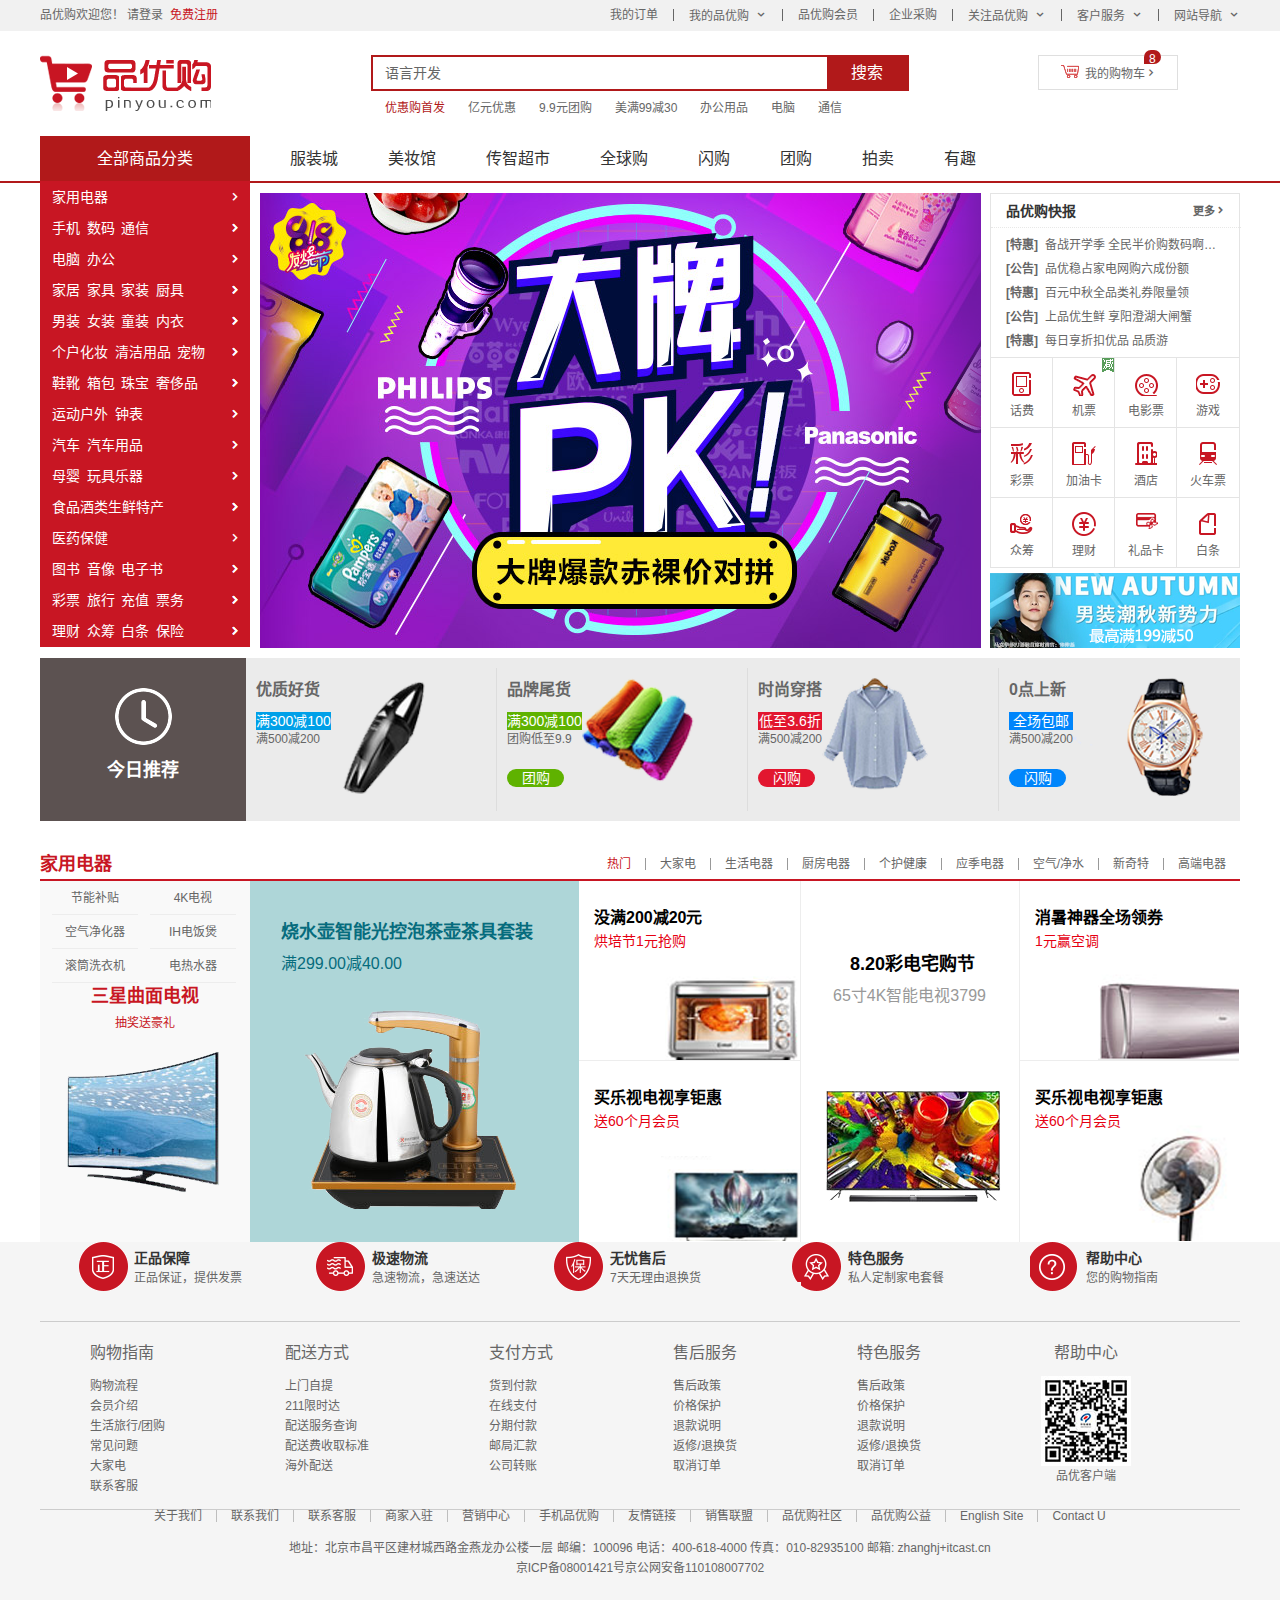
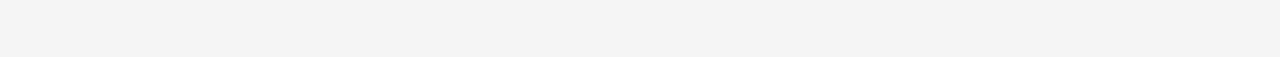
<file: index.html>
<!DOCTYPE html>
<html lang="zh-CN">
  <head>
    <meta charset="UTF-8" />
    <meta http-equiv="X-UA-Compatible" content="IE=edge" />
    <meta name="viewport" content="width=device-width, initial-scale=1.0" />
    <title>品优购-综合网购首选-正品低价、品质保障、配送及时、轻松购物！</title>
    <meta
      name="description"
      content="品优购商城-专业的综合网上购物商城,销售家电、数码通讯、电脑、
    家居百货、服装服饰、母婴、图书、食品等数万个品牌优质商品.便捷、诚信的服务，为您提供愉悦的网上购物
    体验!"
    />
    <meta
      name="keywords"
      content="网上购物,网上商城,手机,笔记本,电脑,MP3,CD,VCD,DV,相机,数码,配 件,手表,存储卡,品优购"
    />
    <link rel="shortcut icon" href="bitbug_favicon.ico"/>
    <link rel="stylesheet" href="./css/base.css" />
    <link rel="stylesheet" href="./css/common.css" />
    <link rel="stylesheet" href="./css/index.css">
  </head>

  <body>
    <!-- 快捷导航模块 start-->
    <section class="shortcut">
      <div class="w">
        <div class="fl">
          <ul>
            <li>品优购欢迎您！&nbsp;</li>
            <li>
              <a href="#">请登录</a> &nbsp;<a href="../register.html" class="style_red"
                >免费注册</a
              >
            </li>
          </ul>
        </div>
        <div class="fr">
          <ul>
            <li>我的订单</li>
            <li></li>
            <li class="arrow-icon">我的品优购</li>
            <li></li>
            <li>品优购会员</li>
            <li></li>
            <li>企业采购</li>
            <li></li>
            <li class="arrow-icon">关注品优购</li>
            <li></li>
            <li class="arrow-icon">客户服务</li>
            <li></li>
            <li class="arrow-icon">网站导航</li>
          </ul>
        </div>
      </div>
    </section>
    <!-- 快捷导航模块 end-->
    <!-- header头部模块制作 start -->
    <header class="header w">
      <!-- logo模块start -->
      <div class="logo">
        <h1>
          <a href="/" title="品优购">品优购</a>
        </h1>
      </div>
      <!-- logo模块end-->
      <!-- 搜索模块start -->
      <div class="search">
        <input type="text" placeholder="语言开发" />
        <button>搜索</button>
        <div class="hotwrods">
          <ul>
            <li><a href="#" class="checked">优惠购首发</a></li>
            <li><a href="#">亿元优惠</a></li>
            <li><a href="#">9.9元团购</a></li>
            <li><a href="#">美满99减30</a></li>
            <li><a href="#">办公用品</a></li>
            <li><a href="#">电脑</a></li>
            <li><a href="#">通信</a></li>
          </ul>
        </div>
      </div>
      <!-- 搜索模块end -->
      <!-- 购物车模块start -->
      <div class="shopcar">
        <a href="#">我的购物车</a>
        <i class="count">8</i>
      </div>
      <!-- 购物车模块emd -->
    </header>
   
    <!-- nav 模块制作start -->
    <div class="nav">
      <div class="w">
        <div class="dropdown">
          <div class="dt">全部商品分类</div>
          <div class="dd">
            <ul>
              <li><a href="#">家用电器</a></li>
              <li>
                <a href="/list.html">手机</a>&nbsp;&nbsp;<a href="#">数码</a
                >&nbsp;&nbsp;<a href="#">通信</a>
              </li>
              <li><a href="#">电脑</a>&nbsp;&nbsp;<a href="#">办公</a></li>
              <li>
                <a href="#">家居</a>&nbsp;&nbsp;<a href="#">家具</a
                >&nbsp;&nbsp;<a href="#">家装</a>&nbsp;&nbsp;<a href="#"
                  >厨具</a
                >
              </li>
              <li>
                <a href="#">男装</a>&nbsp;&nbsp;<a href="">女装</a
                >&nbsp;&nbsp;<a href="#">童装</a>&nbsp;&nbsp;<a href="#"
                  >内衣</a
                >
              </li>
              <li>
                <a href="#">个户化妆</a>&nbsp;&nbsp;<a href="#">清洁用品</a
                >&nbsp;&nbsp;<a href="#">宠物</a>
              </li>
              <li>
                <a href="#">鞋靴</a>&nbsp;&nbsp;<a href="#">箱包</a
                >&nbsp;&nbsp;<a href="#">珠宝</a>&nbsp;&nbsp;<a href="#"
                  >奢侈品</a
                >
              </li>
              <li><a href="#">运动户外</a>&nbsp;&nbsp;<a href="#">钟表</a></li>
              <li><a href="#">汽车</a>&nbsp;&nbsp;<a href="#">汽车用品</a></li>
              <li><a href="#">母婴</a>&nbsp;&nbsp;<a href="#">玩具乐器</a></li>
              <li>
                <a href="#">食品</a><a href="#">酒类</a><a href="#">生鲜</a
                ><a href="#">特产</a>
              </li>
              <li><a href="#">医药保健</a></li>
              <li>
                <a href="#">图书</a>&nbsp;&nbsp;<a href="#">音像</a
                >&nbsp;&nbsp;<a href="#">电子书</a>
              </li>
              <li>
                <a href="#">彩票</a>&nbsp;&nbsp;<a href="#">旅行</a
                >&nbsp;&nbsp;<a href="#">充值</a>&nbsp;&nbsp;<a href="#"
                  >票务</a
                >
              </li>
              <li>
                <a href="#">理财</a>&nbsp;&nbsp;<a href="#">众筹</a
                >&nbsp;&nbsp;<a href="#">白条</a>&nbsp;&nbsp;<a href="#"
                  >保险</a
                >
              </li>
            </ul>
          </div>
        </div>
        <div class="navitems">
          <ul>
            <li><a href="">服装城</a></li>
            <li><a href="">美妆馆</a></li>
            <li><a href="">传智超市</a></li>
            <li></li>
            <li><a href="">全球购</a></li>
            <li><a href="">闪购</a></li>
            <li><a href="">团购</a></li>
            <li><a href="">拍卖</a></li>
            <li><a href="">有趣</a></li>
          </ul>
        </div>
      </div>
    </div>
    <!-- nav 模块制作end -->
     <!-- header头部模块制作 end -->
    <!-- main主题模块start -->
     <div class="w">
      <div class="main">
    <div class="facus">
      <ul>
        <li>
          <img src="./images/图层 179.png" alt="">
        </li>
      </ul>
    </div>
    <div class="newflash">
      <div class="news">
<div class="news-hd">  
        <h4>品优购快报<a href="#">更多</a></h4></div>
        <div class="news-bd">
        <ul>
          <li> <a href="#"></a><strong>[特惠]&nbsp;</strong>
        备战开学季 全民半价购数码啊啊啊啊啊</a>
          </li>
                    <li><a href="#"></a><strong>[公告]&nbsp;</strong>
         品优稳占家电网购六成份额</a>
          </li>
                    <li> <a href="#"></a><strong>[特惠]&nbsp;</strong>
        百元中秋全品类礼券限量领 </a>
          </li>
                    <li><a href="#"></a><strong>[公告]&nbsp;</strong>
         上品优生鲜 享阳澄湖大闸蟹</a>
          </li>
                    <li><a href="#"></a><strong>[特惠]&nbsp;</strong>
         每日享折扣优品 品质游 </a>
          </li>
        </ul>
        </div>
      </div>
      <div class="lifeservice">
        <ul>
          <li><a href="#"><i></i><p>话费</p></a></li>
          <li><a href="#"><img src="./images/jian.png" alt=""><i></i><p>机票</p></a></li>
          <li><a href="#"><i></i><p>电影票</p></a></li>
          <li><a href="#"><i></i><p>游戏</p></a></li>
          <li><a href="#"><i></i><p>彩票</p></a></li>
          <li><a href="#"><i></i><p>加油卡</p></a></li>
          <li><a href="#"><i></i><p>酒店</p></a></li>
          <li><a href="#"><i></i><p>火车票</p></a></li>
          <li><a href="#"><i></i><p>众筹</p></a></li>
          <li><a href="#"><i></i><p>理财</p></a></li>
          <li><a href="#"><i></i><p>礼品卡</p></a></li>
          <li><a href="#"><i></i><p>白条</p></a></li>
        </ul>
      </div>
      <div class="bargain"><img src="./images/图层178.png" alt=""></div>
    </div>
    </div>
</div>
    <!-- main主题模块end -->
<!-- 推荐模块start -->
 <div class="w recom">
<div class="recom-hd">
 <a href="#"> <img src="./images/clock.png" alt="">
  <h4>今日推荐</h4></a>
</div>
<div class="recom-bd">
  <ul>
    <li>
      <a href="#" class="zt"><h4>优质好货</h4>
       <p>满300减100</p>
       <i>满500减200</i></a>
       <a href=""><img src="./images/图层150.png" alt="#"></a>
    </li>
    <li></li>
    <li>
      <a href="#"><h4>品牌尾货</h4>
       <p>满300减100</p>
       <i>团购低至9.9</i> 
       <div class="g">团购</div>
      </a>
       <a href=""><img src="./images/图层149.png" alt="#"></a>
    </li>
    <li></li>
    <li>
      <a href="#"><h4>时尚穿搭</h4>
       <p>低至3.6折</p>
       <i>满500减200</i>
       <div class="g">闪购</div></a>
       <a href=""><img src="./images/图层148.png" alt="#"></a>
    </li>
    <li></li>
    <li>
      <a href="#"><h4>0点上新</h4>
       <p>全场包邮</p>
       <i>满500减200</i>
       <div class="g">闪购</div></a>
       <a href=""><img src="./images/图层151.png" alt="#"></a>
    </li>
  </ul>
</div>
 </div>
<!-- 推荐模块end -->
<!-- floor楼层区域start -->
<div class="floor">
  <div class="w">
  <div class="jiadian w">
    <div class="box-hd">
     <!-- 公共 -->
      <h4>家用电器</h4>
      <div class="tab_list">
        <ul>
        <li><a href="#" class="style_red">热门</a></li>

        <li><a href="#">大家电</a></li>

        <li><a href="#">生活电器</a></li>
      
        <li><a href="#">厨房电器</a></li>

        <li><a href="#">个护健康</a></li>

        <li><a href="#">应季电器</a></li>

        <li><a href="#">空气/净水</a></li>

        <li><a href="#">新奇特</a></li>

        <li><a href="#">高端电器</a></li>
      </ul>
      </div>
      
    </div>
    <div class="box-bd">
      <div class="tab_centent">
        <div class="tab_list_item">
          <div class="col_210">
            <ul>
              <li><a href="#">节能补贴</a></li>
              <li><a href="#">4K电视</a></li>
              <li><a href="#">空气净化器</a></li>
              <li><a href="#">IH电饭煲</a></li>
              <li><a href="#">滚筒洗衣机</a></li>
              <li><a href="#">电热水器</a></li>
            </ul>
            <h4>三星曲面电视</h4>
            <p>抽奖送豪礼</p>
            <a href="#"><img src="./images/dianshi.png" alt=""></a>
          </div>
          <div class="col_329">
            <h4>烧水壶智能光控泡茶壶茶具套装</h4>
            <p>满299.00减40.00</p>
            <img src="./images/shuihu.png" alt="">
          </div>
          <div class="col_221">
            <div class="col_221_hd">
              <h4>没满200减20元</h4>
              <p>烘培节1元抢购</p>
              <img src="./images/weibolu.png" alt="">
            </div>
            <div class="col_221_bd">
              <h4>买乐视电视享钜惠</h4>
              <p>送60个月会员</p>
              <img src="./images/图层 116.png" alt="">
            </div>
          </div>
          <div class="col_220">
            <h4>8.20彩电宅购节</h4>
            <p>65寸4K智能电视3799</p>
            <img src="./images/图层 113.png" alt="">
          </div>
          <div class="col_219">
            <div class="col_219_hd">
              <h4>消暑神器全场领券</h4>
              <p>1元赢空调</p>
              <img src="./images/kongtiao.png" alt="">
            </div>
            <div class="col_219_bd">
              <h4>买乐视电视享钜惠</h4>
              <p>送60个月会员</p>
              <img src="./images/风扇.png" alt="">
            </div>
          </div>
        </div> 
      </div>
    </div>
  </div>
</div>
</div>
<!-- floor楼层区域end -->
    <!-- 底部模块制作start -->
    <footer class="footer">
      <div class="w">
        <div class="mod_service">
          <ul>
            <li>
              <h5></h5>
              <div class="service_txt">
                <h4>正品保障</h4>
                <p>正品保证，提供发票</p>
              </div>
            </li>
            <li>
              <h5></h5>
              <div class="service_txt">
                <h4>极速物流</h4>
                <p>急速物流，急速送达</p>
              </div>
            </li>
            <li>
              <h5></h5>
              <div class="service_txt">
                <h4>无忧售后</h4>
                <p>7天无理由退换货</p>
              </div>
            </li>
            <li>
              <h5></h5>
              <div class="service_txt">
                <h4>特色服务</h4>
                <p>私人定制家电套餐</p>
              </div>
            </li>
            <li>
              <h5></h5>
              <div class="service_txt">
                <h4>帮助中心</h4>
                <p>您的购物指南</p>
              </div>
            </li>
          </ul>
        </div>
        <div class="mod_help">
          <dl>
            <dt>购物指南</dt>
            <dd><a href="#">购物流程</a></dd>
            <dd><a href="#">会员介绍</a></dd>
            <dd><a href="#">生活旅行/团购</a></dd>
            <dd><a href="#">常见问题</a></dd>
            <dd><a href="#">大家电</a></dd>
            <dd><a href="#">联系客服</a></dd>
          </dl>
          <dl>
            <dt>配送方式</dt>
            <dd><a href="#">上门自提</a></dd>
            <dd><a href="#">211限时达</a></dd>
            <dd><a href="#">配送服务查询</a></dd>
            <dd><a href="#">配送费收取标准</a></dd>
            <dd><a href="#">海外配送</a></dd>
          </dl>
          <dl>
            <dt>支付方式</dt>
            <dd><a href="#">货到付款</a></dd>
            <dd><a href="#">在线支付</a></dd>
            <dd><a href="#">分期付款</a></dd>
            <dd><a href="#">邮局汇款</a></dd>
            <dd><a href="#">公司转账</a></dd>
          </dl>
          <dl>
            <dt>售后服务</dt>
            <dd><a href="#">售后政策</a></dd>
            <dd><a href="#">价格保护</a></dd>
            <dd><a href="#">退款说明</a></dd>
            <dd><a href="#">返修/退换货</a></dd>
            <dd><a href="#">取消订单</a></dd>
          </dl>
          <dl>
            <dt>特色服务</dt>
            <dd><a href="#">售后政策</a></dd>
            <dd><a href="#">价格保护</a></dd>
            <dd><a href="#">退款说明</a></dd>
            <dd><a href="#">返修/退换货</a></dd>
            <dd><a href="#">取消订单</a></dd>
          </dl>
          <dl>
            <dt>帮助中心</dt>
            <img src="./images/wx_cz.jpg" alt="" />
            <dd>品优客户端</dd>
          </dl>
        </div>
        <div class="mod_copyright">
        <div class="copyright">
                      <ul>
           <li><a href="">关于我们</a></li>
           <li></li>
           <li><a href="">联系我们</a></li>
           <li></li>
           <li><a href="">联系客服 </a></li>
           <li></li>
           <li><a href="">商家入驻</a></li>
           <li></li>
           <li><a href="">营销中心</a></li>
           <li></li>
           <li><a href="">手机品优购</a></li>
           <li></li>
           <li><a href="">友情链接</a></li>
           <li></li>
           <li><a href="">销售联盟</a></li>
           <li></li>
           <li><a href="">品优购社区</a></li>
           <li></li>
           <li><a href="">品优购公益</a></li>
           <li></li>
           <li><a href="">English Site</a></li>
           <li></li>
           <li><a href="">Contact U</a></li>
          </ul>
        </div><br>
          <div class="links">地址：北京市昌平区建材城西路金燕龙办公楼一层 邮编：100096 电话：400-618-4000 传真：010-82935100 邮箱: zhanghj+itcast.cn <br> 京ICP备08001421号京公网安备110108007702</div>
        </div>
      </div>
    </footer>
    <!-- 底部模块制作end -->
  </body>
</html>
</file>
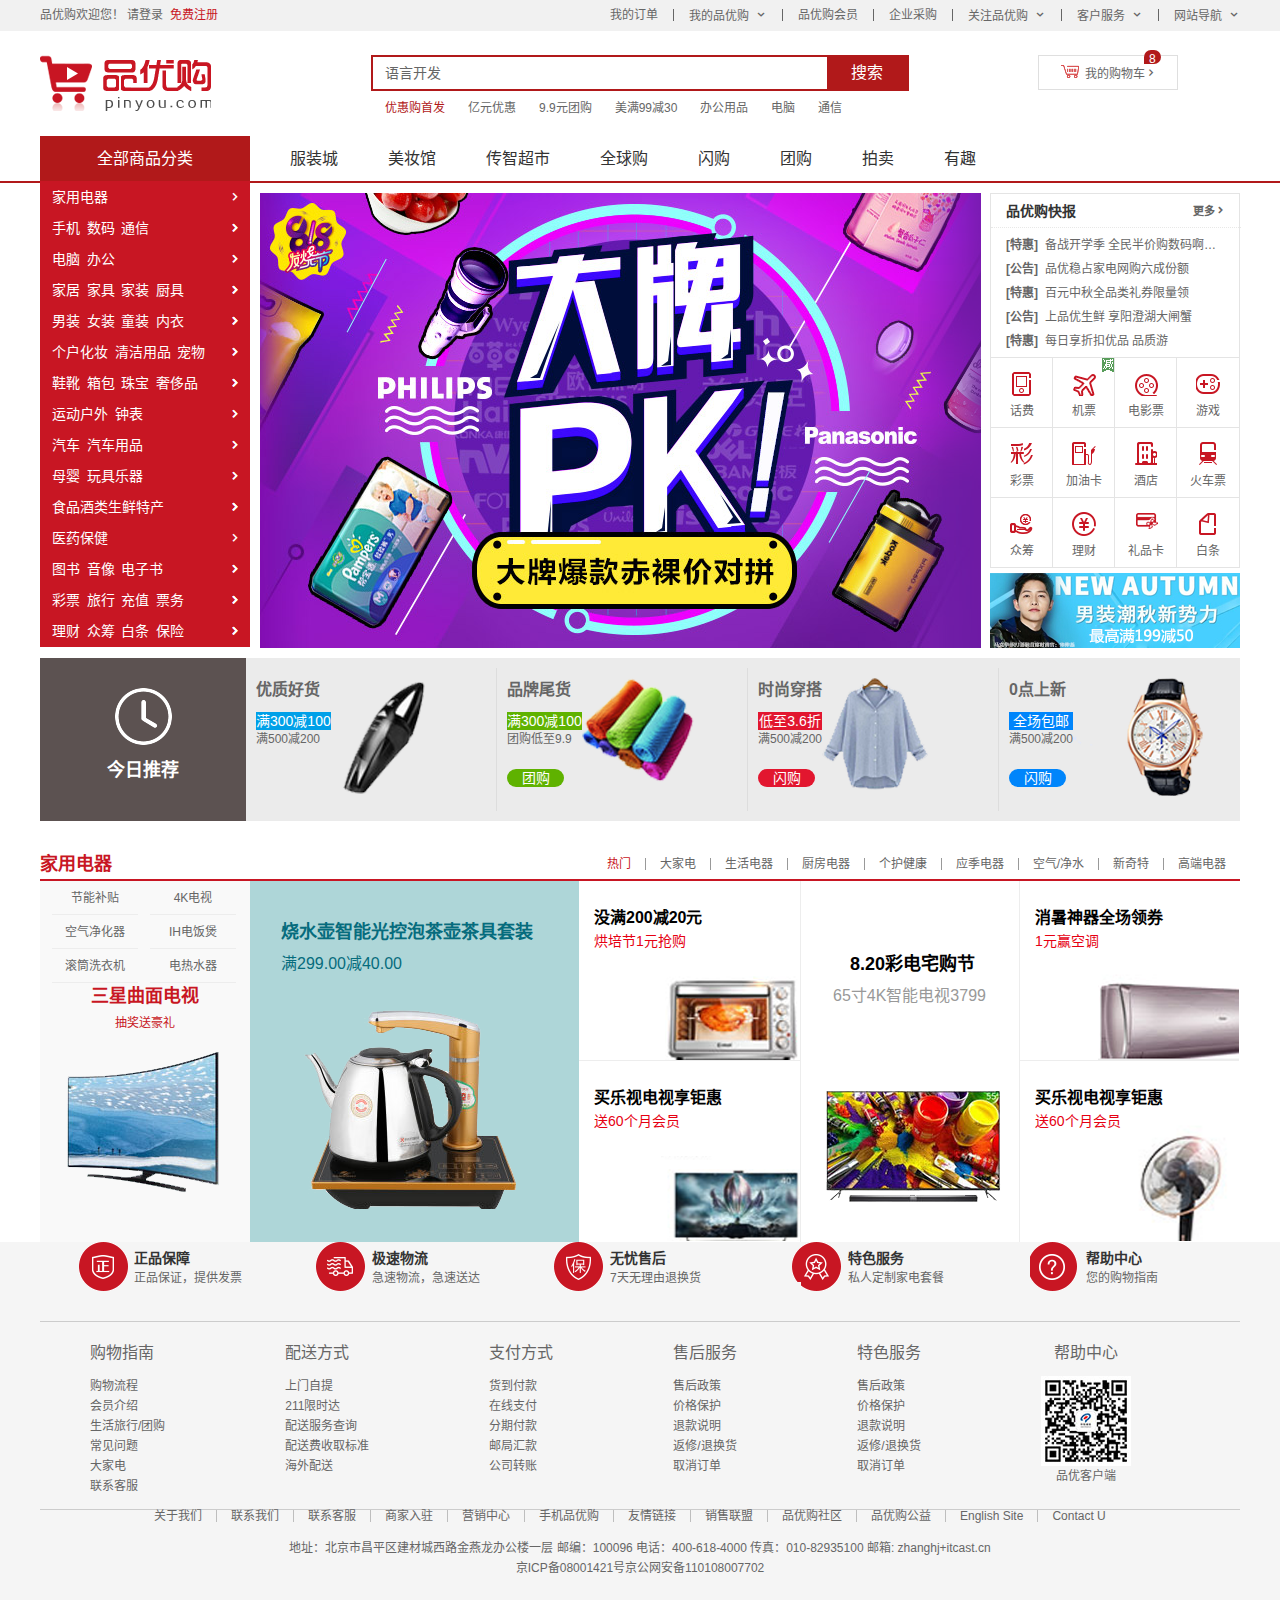
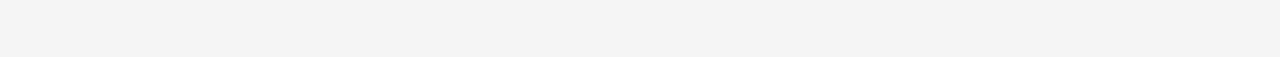
<file: shoping/index.html>
<!DOCTYPE html>
<html lang="zh-CN">
  <head>
    <meta charset="UTF-8" />
    <meta http-equiv="X-UA-Compatible" content="IE=edge" />
    <meta name="viewport" content="width=device-width, initial-scale=1.0" />
    <title>品优购-综合网购首选-正品低价、品质保障、配送及时、轻松购物！</title>
    <meta
      name="description"
      content="品优购商城-专业的综合网上购物商城,销售家电、数码通讯、电脑、
    家居百货、服装服饰、母婴、图书、食品等数万个品牌优质商品.便捷、诚信的服务，为您提供愉悦的网上购物
    体验!"
    />
    <meta
      name="keywords"
      content="网上购物,网上商城,手机,笔记本,电脑,MP3,CD,VCD,DV,相机,数码,配 件,手表,存储卡,品优购"
    />
    <link rel="shortcut icon" href="bitbug_favicon.ico"/>
    <link rel="stylesheet" href="./css/base.css" />
    <link rel="stylesheet" href="./css/common.css" />
    <link rel="stylesheet" href="./css/index.css">
  </head>

  <body>
    <!-- 快捷导航模块 start-->
    <section class="shortcut">
      <div class="w">
        <div class="fl">
          <ul>
            <li>品优购欢迎您！&nbsp;</li>
            <li>
              <a href="#">请登录</a> &nbsp;<a href="../register.html" class="style_red"
                >免费注册</a
              >
            </li>
          </ul>
        </div>
        <div class="fr">
          <ul>
            <li>我的订单</li>
            <li></li>
            <li class="arrow-icon">我的品优购</li>
            <li></li>
            <li>品优购会员</li>
            <li></li>
            <li>企业采购</li>
            <li></li>
            <li class="arrow-icon">关注品优购</li>
            <li></li>
            <li class="arrow-icon">客户服务</li>
            <li></li>
            <li class="arrow-icon">网站导航</li>
          </ul>
        </div>
      </div>
    </section>
    <!-- 快捷导航模块 end-->
    <!-- header头部模块制作 start -->
    <header class="header w">
      <!-- logo模块start -->
      <div class="logo">
        <h1>
          <a href="./index.html" title="品优购">品优购</a>
        </h1>
      </div>
      <!-- logo模块end-->
      <!-- 搜索模块start -->
      <div class="search">
        <input type="text" placeholder="语言开发" />
        <button>搜索</button>
        <div class="hotwrods">
          <ul>
            <li><a href="#" class="checked">优惠购首发</a></li>
            <li><a href="#">亿元优惠</a></li>
            <li><a href="#">9.9元团购</a></li>
            <li><a href="#">美满99减30</a></li>
            <li><a href="#">办公用品</a></li>
            <li><a href="#">电脑</a></li>
            <li><a href="#">通信</a></li>
          </ul>
        </div>
      </div>
      <!-- 搜索模块end -->
      <!-- 购物车模块start -->
      <div class="shopcar">
        <a href="#">我的购物车</a>
        <i class="count">8</i>
      </div>
      <!-- 购物车模块emd -->
    </header>
   
    <!-- nav 模块制作start -->
    <div class="nav">
      <div class="w">
        <div class="dropdown">
          <div class="dt">全部商品分类</div>
          <div class="dd">
            <ul>
              <li><a href="#">家用电器</a></li>
              <li>
                <a href="../list.html">手机</a>&nbsp;&nbsp;<a href="#">数码</a
                >&nbsp;&nbsp;<a href="#">通信</a>
              </li>
              <li><a href="#">电脑</a>&nbsp;&nbsp;<a href="#">办公</a></li>
              <li>
                <a href="#">家居</a>&nbsp;&nbsp;<a href="#">家具</a
                >&nbsp;&nbsp;<a href="#">家装</a>&nbsp;&nbsp;<a href="#"
                  >厨具</a
                >
              </li>
              <li>
                <a href="#">男装</a>&nbsp;&nbsp;<a href="">女装</a
                >&nbsp;&nbsp;<a href="#">童装</a>&nbsp;&nbsp;<a href="#"
                  >内衣</a
                >
              </li>
              <li>
                <a href="#">个户化妆</a>&nbsp;&nbsp;<a href="#">清洁用品</a
                >&nbsp;&nbsp;<a href="#">宠物</a>
              </li>
              <li>
                <a href="#">鞋靴</a>&nbsp;&nbsp;<a href="#">箱包</a
                >&nbsp;&nbsp;<a href="#">珠宝</a>&nbsp;&nbsp;<a href="#"
                  >奢侈品</a
                >
              </li>
              <li><a href="#">运动户外</a>&nbsp;&nbsp;<a href="#">钟表</a></li>
              <li><a href="#">汽车</a>&nbsp;&nbsp;<a href="#">汽车用品</a></li>
              <li><a href="#">母婴</a>&nbsp;&nbsp;<a href="#">玩具乐器</a></li>
              <li>
                <a href="#">食品</a><a href="#">酒类</a><a href="#">生鲜</a
                ><a href="#">特产</a>
              </li>
              <li><a href="#">医药保健</a></li>
              <li>
                <a href="#">图书</a>&nbsp;&nbsp;<a href="#">音像</a
                >&nbsp;&nbsp;<a href="#">电子书</a>
              </li>
              <li>
                <a href="#">彩票</a>&nbsp;&nbsp;<a href="#">旅行</a
                >&nbsp;&nbsp;<a href="#">充值</a>&nbsp;&nbsp;<a href="#"
                  >票务</a
                >
              </li>
              <li>
                <a href="#">理财</a>&nbsp;&nbsp;<a href="#">众筹</a
                >&nbsp;&nbsp;<a href="#">白条</a>&nbsp;&nbsp;<a href="#"
                  >保险</a
                >
              </li>
            </ul>
          </div>
        </div>
        <div class="navitems">
          <ul>
            <li><a href="">服装城</a></li>
            <li><a href="">美妆馆</a></li>
            <li><a href="">传智超市</a></li>
            <li></li>
            <li><a href="">全球购</a></li>
            <li><a href="">闪购</a></li>
            <li><a href="">团购</a></li>
            <li><a href="">拍卖</a></li>
            <li><a href="">有趣</a></li>
          </ul>
        </div>
      </div>
    </div>
    <!-- nav 模块制作end -->
     <!-- header头部模块制作 end -->
    <!-- main主题模块start -->
     <div class="w">
      <div class="main">
    <div class="facus">
      <ul>
        <li>
          <img src="./images/图层 179.png" alt="">
        </li>
      </ul>
    </div>
    <div class="newflash">
      <div class="news">
<div class="news-hd">  
        <h4>品优购快报<a href="#">更多</a></h4></div>
        <div class="news-bd">
        <ul>
          <li> <a href="#"></a><strong>[特惠]&nbsp;</strong>
        备战开学季 全民半价购数码啊啊啊啊啊</a>
          </li>
                    <li><a href="#"></a><strong>[公告]&nbsp;</strong>
         品优稳占家电网购六成份额</a>
          </li>
                    <li> <a href="#"></a><strong>[特惠]&nbsp;</strong>
        百元中秋全品类礼券限量领 </a>
          </li>
                    <li><a href="#"></a><strong>[公告]&nbsp;</strong>
         上品优生鲜 享阳澄湖大闸蟹</a>
          </li>
                    <li><a href="#"></a><strong>[特惠]&nbsp;</strong>
         每日享折扣优品 品质游 </a>
          </li>
        </ul>
        </div>
      </div>
      <div class="lifeservice">
        <ul>
          <li><a href="#"><i></i><p>话费</p></a></li>
          <li><a href="#"><img src="../shoping/images/jian.png" alt=""><i></i><p>机票</p></a></li>
          <li><a href="#"><i></i><p>电影票</p></a></li>
          <li><a href="#"><i></i><p>游戏</p></a></li>
          <li><a href="#"><i></i><p>彩票</p></a></li>
          <li><a href="#"><i></i><p>加油卡</p></a></li>
          <li><a href="#"><i></i><p>酒店</p></a></li>
          <li><a href="#"><i></i><p>火车票</p></a></li>
          <li><a href="#"><i></i><p>众筹</p></a></li>
          <li><a href="#"><i></i><p>理财</p></a></li>
          <li><a href="#"><i></i><p>礼品卡</p></a></li>
          <li><a href="#"><i></i><p>白条</p></a></li>
        </ul>
      </div>
      <div class="bargain"><img src="./images/图层178.png" alt=""></div>
    </div>
    </div>
</div>
    <!-- main主题模块end -->
<!-- 推荐模块start -->
 <div class="w recom">
<div class="recom-hd">
 <a href="#"> <img src="../shoping/images/clock.png" alt="">
  <h4>今日推荐</h4></a>
</div>
<div class="recom-bd">
  <ul>
    <li>
      <a href="#" class="zt"><h4>优质好货</h4>
       <p>满300减100</p>
       <i>满500减200</i></a>
       <a href=""><img src="../shoping/images/图层150.png" alt="#"></a>
    </li>
    <li></li>
    <li>
      <a href="#"><h4>品牌尾货</h4>
       <p>满300减100</p>
       <i>团购低至9.9</i> 
       <div class="g">团购</div>
      </a>
       <a href=""><img src="../shoping/images/图层149.png" alt="#"></a>
    </li>
    <li></li>
    <li>
      <a href="#"><h4>时尚穿搭</h4>
       <p>低至3.6折</p>
       <i>满500减200</i>
       <div class="g">闪购</div></a>
       <a href=""><img src="../shoping/images/图层148.png" alt="#"></a>
    </li>
    <li></li>
    <li>
      <a href="#"><h4>0点上新</h4>
       <p>全场包邮</p>
       <i>满500减200</i>
       <div class="g">闪购</div></a>
       <a href=""><img src="../shoping/images/图层151.png" alt="#"></a>
    </li>
  </ul>
</div>
 </div>
<!-- 推荐模块end -->
<!-- floor楼层区域start -->
<div class="floor">
  <div class="w">
  <div class="jiadian w">
    <div class="box-hd">
     <!-- 公共 -->
      <h4>家用电器</h4>
      <div class="tab_list">
        <ul>
        <li><a href="#" class="style_red">热门</a></li>

        <li><a href="#">大家电</a></li>

        <li><a href="#">生活电器</a></li>
      
        <li><a href="#">厨房电器</a></li>

        <li><a href="#">个护健康</a></li>

        <li><a href="#">应季电器</a></li>

        <li><a href="#">空气/净水</a></li>

        <li><a href="#">新奇特</a></li>

        <li><a href="#">高端电器</a></li>
      </ul>
      </div>
      
    </div>
    <div class="box-bd">
      <div class="tab_centent">
        <div class="tab_list_item">
          <div class="col_210">
            <ul>
              <li><a href="#">节能补贴</a></li>
              <li><a href="#">4K电视</a></li>
              <li><a href="#">空气净化器</a></li>
              <li><a href="#">IH电饭煲</a></li>
              <li><a href="#">滚筒洗衣机</a></li>
              <li><a href="#">电热水器</a></li>
            </ul>
            <h4>三星曲面电视</h4>
            <p>抽奖送豪礼</p>
            <a href="#"><img src="../shoping/images/dianshi.png" alt=""></a>
          </div>
          <div class="col_329">
            <h4>烧水壶智能光控泡茶壶茶具套装</h4>
            <p>满299.00减40.00</p>
            <img src="./images/shuihu.png" alt="">
          </div>
          <div class="col_221">
            <div class="col_221_hd">
              <h4>没满200减20元</h4>
              <p>烘培节1元抢购</p>
              <img src="./images/weibolu.png" alt="">
            </div>
            <div class="col_221_bd">
              <h4>买乐视电视享钜惠</h4>
              <p>送60个月会员</p>
              <img src="./images/图层 116.png" alt="">
            </div>
          </div>
          <div class="col_220">
            <h4>8.20彩电宅购节</h4>
            <p>65寸4K智能电视3799</p>
            <img src="./images/图层 113.png" alt="">
          </div>
          <div class="col_219">
            <div class="col_219_hd">
              <h4>消暑神器全场领券</h4>
              <p>1元赢空调</p>
              <img src="./images/kongtiao.png" alt="">
            </div>
            <div class="col_219_bd">
              <h4>买乐视电视享钜惠</h4>
              <p>送60个月会员</p>
              <img src="./images/风扇.png" alt="">
            </div>
          </div>
        </div> 
      </div>
    </div>
  </div>
</div>
</div>
<!-- floor楼层区域end -->
    <!-- 底部模块制作start -->
    <footer class="footer">
      <div class="w">
        <div class="mod_service">
          <ul>
            <li>
              <h5></h5>
              <div class="service_txt">
                <h4>正品保障</h4>
                <p>正品保证，提供发票</p>
              </div>
            </li>
            <li>
              <h5></h5>
              <div class="service_txt">
                <h4>极速物流</h4>
                <p>急速物流，急速送达</p>
              </div>
            </li>
            <li>
              <h5></h5>
              <div class="service_txt">
                <h4>无忧售后</h4>
                <p>7天无理由退换货</p>
              </div>
            </li>
            <li>
              <h5></h5>
              <div class="service_txt">
                <h4>特色服务</h4>
                <p>私人定制家电套餐</p>
              </div>
            </li>
            <li>
              <h5></h5>
              <div class="service_txt">
                <h4>帮助中心</h4>
                <p>您的购物指南</p>
              </div>
            </li>
          </ul>
        </div>
        <div class="mod_help">
          <dl>
            <dt>购物指南</dt>
            <dd><a href="#">购物流程</a></dd>
            <dd><a href="#">会员介绍</a></dd>
            <dd><a href="#">生活旅行/团购</a></dd>
            <dd><a href="#">常见问题</a></dd>
            <dd><a href="#">大家电</a></dd>
            <dd><a href="#">联系客服</a></dd>
          </dl>
          <dl>
            <dt>配送方式</dt>
            <dd><a href="#">上门自提</a></dd>
            <dd><a href="#">211限时达</a></dd>
            <dd><a href="#">配送服务查询</a></dd>
            <dd><a href="#">配送费收取标准</a></dd>
            <dd><a href="#">海外配送</a></dd>
          </dl>
          <dl>
            <dt>支付方式</dt>
            <dd><a href="#">货到付款</a></dd>
            <dd><a href="#">在线支付</a></dd>
            <dd><a href="#">分期付款</a></dd>
            <dd><a href="#">邮局汇款</a></dd>
            <dd><a href="#">公司转账</a></dd>
          </dl>
          <dl>
            <dt>售后服务</dt>
            <dd><a href="#">售后政策</a></dd>
            <dd><a href="#">价格保护</a></dd>
            <dd><a href="#">退款说明</a></dd>
            <dd><a href="#">返修/退换货</a></dd>
            <dd><a href="#">取消订单</a></dd>
          </dl>
          <dl>
            <dt>特色服务</dt>
            <dd><a href="#">售后政策</a></dd>
            <dd><a href="#">价格保护</a></dd>
            <dd><a href="#">退款说明</a></dd>
            <dd><a href="#">返修/退换货</a></dd>
            <dd><a href="#">取消订单</a></dd>
          </dl>
          <dl>
            <dt>帮助中心</dt>
            <img src="./images/wx_cz.jpg" alt="" />
            <dd>品优客户端</dd>
          </dl>
        </div>
        <div class="mod_copyright">
        <div class="copyright">
                      <ul>
           <li><a href="">关于我们</a></li>
           <li></li>
           <li><a href="">联系我们</a></li>
           <li></li>
           <li><a href="">联系客服 </a></li>
           <li></li>
           <li><a href="">商家入驻</a></li>
           <li></li>
           <li><a href="">营销中心</a></li>
           <li></li>
           <li><a href="">手机品优购</a></li>
           <li></li>
           <li><a href="">友情链接</a></li>
           <li></li>
           <li><a href="">销售联盟</a></li>
           <li></li>
           <li><a href="">品优购社区</a></li>
           <li></li>
           <li><a href="">品优购公益</a></li>
           <li></li>
           <li><a href="">English Site</a></li>
           <li></li>
           <li><a href="">Contact U</a></li>
          </ul>
        </div><br>
          <div class="links">地址：北京市昌平区建材城西路金燕龙办公楼一层 邮编：100096 电话：400-618-4000 传真：010-82935100 邮箱: zhanghj+itcast.cn <br> 京ICP备08001421号京公网安备110108007702</div>
        </div>
      </div>
    </footer>
    <!-- 底部模块制作end -->
  </body>
</html>
</file>
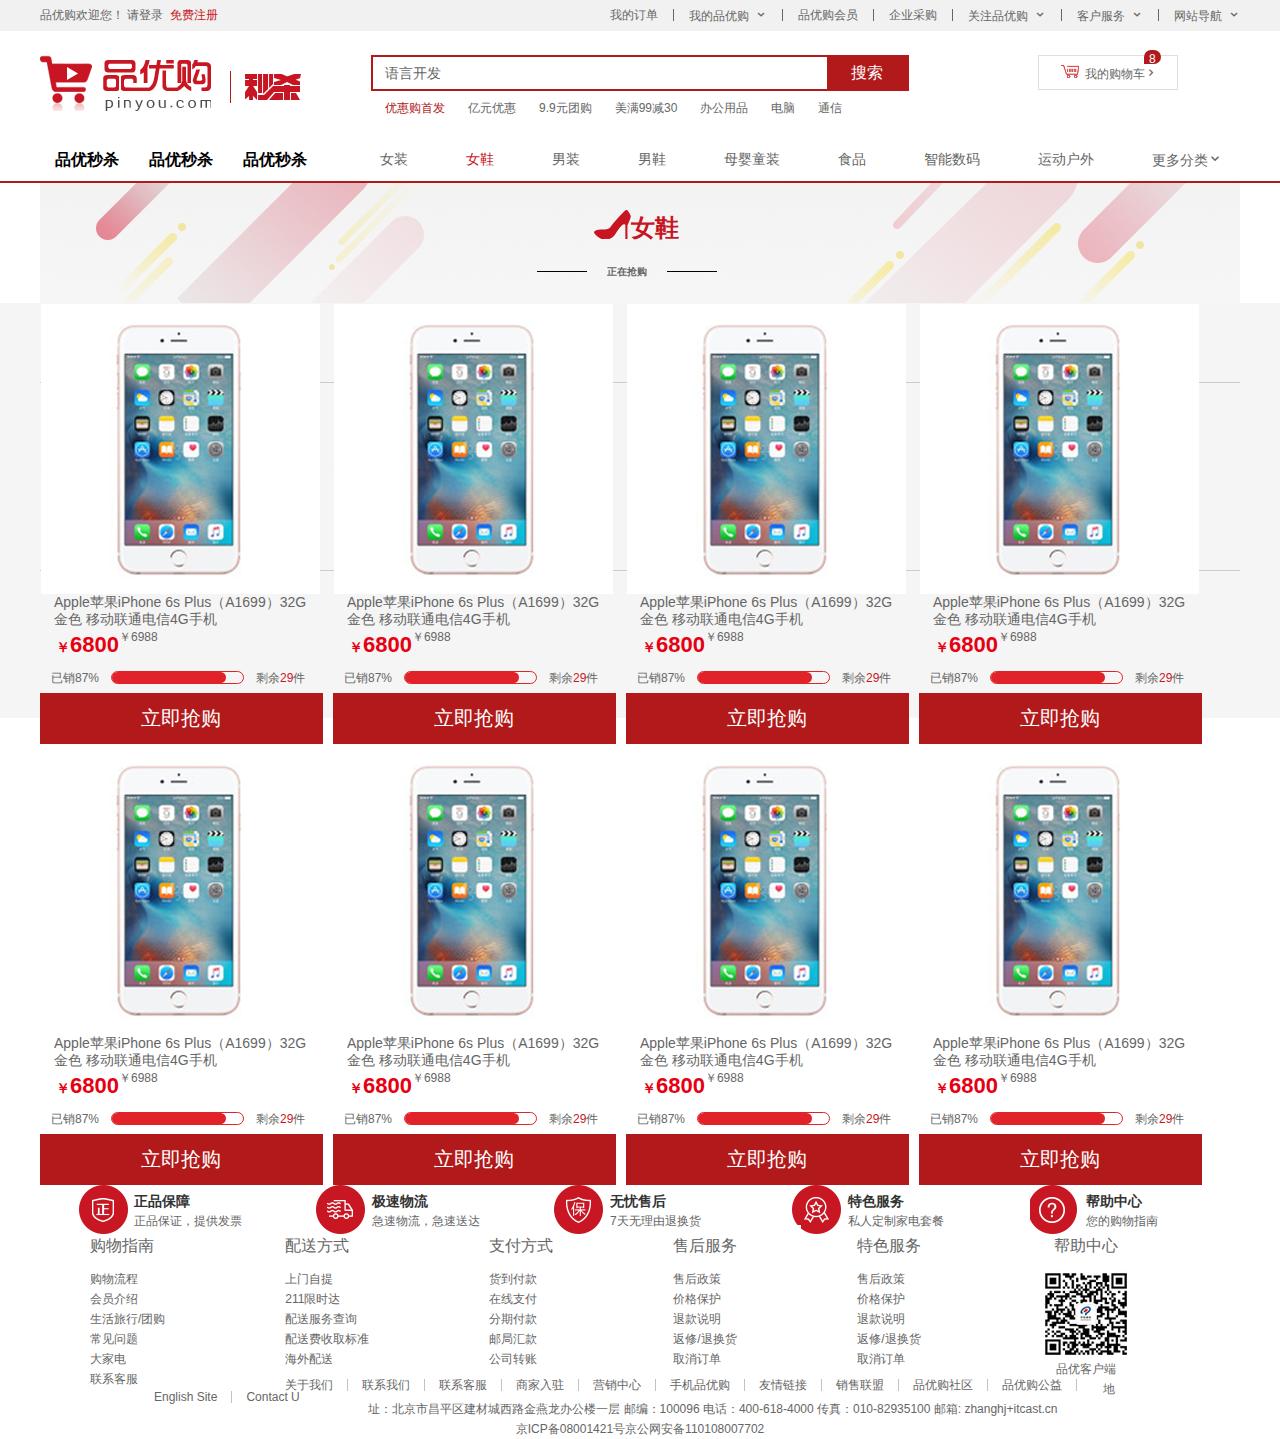
<file: list.html>
<!DOCTYPE html>
<html lang="en">
<head>
    <meta charset="UTF-8">
    <meta http-equiv="X-UA-Compatible" content="IE=edge">
    <meta name="viewport" content="width=device-width, initial-scale=1.0">
      <title>列表页-综合网购首选-正品低价、品质保障、配送及时、轻松购物！</title>
    <meta
      name="description"
      content="品优购商城-专业的综合网上购物商城,销售家电、数码通讯、电脑、
    家居百货、服装服饰、母婴、图书、食品等数万个品牌优质商品.便捷、诚信的服务，为您提供愉悦的网上购物
    体验!"
    />
    <meta
      name="keywords"
      content="网上购物,网上商城,手机,笔记本,电脑,MP3,CD,VCD,DV,相机,数码,配 件,手表,存储卡,品优购"
    />
    <link rel="shortcut icon" href="bitbug_favicon.ico"/>
    <link rel="stylesheet" href="./css/common.css"/>
    <link rel="stylesheet" href="./css/base.css"/>
    <link rel="stylesheet" href="./css/list.css">
</head>
<body>

  <body>
    <!-- 快捷导航模块 start-->
    <section class="shortcut">
      <div class="w">
        <div class="fl">
          <ul>
            <li>品优购欢迎您！&nbsp;</li>
            <li>
              <a href="#">请登录</a> &nbsp;<a href="/register.html" class="style_red"
                >免费注册</a
              >
            </li>
          </ul>
        </div>
        <div class="fr">
          <ul>
            <li>我的订单</li>
            <li></li>
            <li class="arrow-icon">我的品优购</li>
            <li></li>
            <li>品优购会员</li>
            <li></li>
            <li>企业采购</li>
            <li></li>
            <li class="arrow-icon">关注品优购</li>
            <li></li>
            <li class="arrow-icon">客户服务</li>
            <li></li>
            <li class="arrow-icon">网站导航</li>
          </ul>
        </div>
      </div>
    </section>
    <!-- 快捷导航模块 end-->
    <!-- header头部模块制作 start -->
    <header class="header w">
      <!-- logo模块start -->
      <div class="logo">
        <h1>
          <a href="/" title="品优购">品优购</a>
        </h1>
      </div>
      <!-- logo模块end-->
      <!-- 列表页秒杀模块 -->
      <div class="sk">
        <img src="./images/秒杀拷贝.png" alt="">
      </div>
      <!-- 搜索模块start -->
      <div class="search">
        <input type="text" placeholder="语言开发" />
        <button>搜索</button>
        <div class="hotwrods">
          <ul>
            <li><a href="#" class="checked">优惠购首发</a></li>
            <li><a href="#">亿元优惠</a></li>
            <li><a href="#">9.9元团购</a></li>
            <li><a href="#">美满99减30</a></li>
            <li><a href="#">办公用品</a></li>
            <li><a href="#">电脑</a></li>
            <li><a href="#">通信</a></li>
          </ul>
        </div>
      </div>
      <!-- 搜索模块end -->
      <!-- 购物车模块start -->
      <div class="shopcar">
        <a href="#">我的购物车</a>
        <i class="count">8</i>
      </div>
      <!-- 购物车模块emd -->
    </header>
    <!-- nav 模块制作start -->
    <div class="nav">
      <div class="w">
<div class="sk_list">
    <ul>
        <li><a href="#">品优秒杀</a></li>
        <li><a href="#">品优秒杀</a></li>
        <li><a href="#">品优秒杀</a></li>
    </ul>
</div>
<div class="sk_con">
  <ul>
<li><a href="#">女装</a></li>
<li><a href="#" class="style_red">女鞋</a></li>
<li><a href="#">男装</a></li>
 <li><a href="#">男鞋</a></li>
 <li><a href="#">母婴童装</a></li>
<li><a href="#">食品</a></li>
<li><a href="#">智能数码</a></li>
 <li><a href="#">运动户外</a></li>
  <li><a href="#">更多分类</a></li>
  </ul>
</div>
      </div>
    </div>
    <!-- nav 模块制作end -->
     <!-- header头部模块制作 end -->
<div class="sk_container">
  <div class="sk_hd">
    <div class="nx">
      <img src="./images/女鞋.png" alt="">
      <p>女鞋</p>
    </div>
    <div class="zzqg">
      <div class="heixian"></div>
      <h5>正在抢购</h5>
       <div class="heixian"></div>
    </div>
  </div>
  <div class="sk_bd">
    <div class="w">
      <ul class="clearfix">
        <li><img src="./images/苹果手机.png" alt="">
       <p>Apple苹果iPhone 6s Plus（A1699）32G 金色 移动联通电信4G手机</p>
<div class="zi">
  <h5>￥<strong>6800</strong>
      </h5>
    <span>￥6988</span>
  </div>
    <div class="jdt">
      <i>已销87%</i>
      <div class="jd">
        <div class="jdcd"></div>
      </div>
      <i>剩余<span class="style_red">29</span>件</i>
    </div>
      </li>
     <a href="#">
      <div class="ljqg">
        <h5>立即抢购</h5>
      </div>
     </a>
      </ul>
       <ul>
        <li><img src="./images/苹果手机.png" alt="">
       <p>Apple苹果iPhone 6s Plus（A1699）32G 金色 移动联通电信4G手机</p>
<div class="zi">
  <h5>￥<strong>6800</strong>
      </h5>
    <span>￥6988</span>
  </div>
    <div class="jdt">
      <i>已销87%</i>
      <div class="jd">
        <div class="jdcd"></div>
      </div>
      <i>剩余<span class="style_red">29</span>件</i>
    </div>
      </li>
     <a href="#">
      <div class="ljqg">
        <h5>立即抢购</h5>
      </div>
     </a>
      </ul>
       <ul>
        <li><img src="./images/苹果手机.png" alt="">
       <p>Apple苹果iPhone 6s Plus（A1699）32G 金色 移动联通电信4G手机</p>
<div class="zi">
  <h5>￥<strong>6800</strong>
      </h5>
    <span>￥6988</span>
  </div>
    <div class="jdt">
      <i>已销87%</i>
      <div class="jd">
        <div class="jdcd"></div>
      </div>
      <i>剩余<span class="style_red">29</span>件</i>
    </div>
      </li>
     <a href="#">
      <div class="ljqg">
        <h5>立即抢购</h5>
      </div>
     </a>
      </ul>
       <ul>
        <li><img src="./images/苹果手机.png" alt="">
       <p>Apple苹果iPhone 6s Plus（A1699）32G 金色 移动联通电信4G手机</p>
<div class="zi">
  <h5>￥<strong>6800</strong>
      </h5>
    <span>￥6988</span>
  </div>
    <div class="jdt">
      <i>已销87%</i>
      <div class="jd">
        <div class="jdcd"></div>
      </div>
      <i>剩余<span class="style_red">29</span>件</i>
    </div>
      </li>
     <a href="#">
      <div class="ljqg">
        <h5>立即抢购</h5>
      </div>
     </a>
      </ul>
       <ul>
        <li><img src="./images/苹果手机.png" alt="">
       <p>Apple苹果iPhone 6s Plus（A1699）32G 金色 移动联通电信4G手机</p>
<div class="zi">
  <h5>￥<strong>6800</strong>
      </h5>
    <span>￥6988</span>
  </div>
    <div class="jdt">
      <i>已销87%</i>
      <div class="jd">
        <div class="jdcd"></div>
      </div>
      <i>剩余<span class="style_red">29</span>件</i>
    </div>
      </li>
     <a href="#">
      <div class="ljqg">
        <h5>立即抢购</h5>
      </div>
     </a>
      </ul>
       <ul>
        <li><img src="./images/苹果手机.png" alt="">
       <p>Apple苹果iPhone 6s Plus（A1699）32G 金色 移动联通电信4G手机</p>
<div class="zi">
  <h5>￥<strong>6800</strong>
      </h5>
    <span>￥6988</span>
  </div>
    <div class="jdt">
      <i>已销87%</i>
      <div class="jd">
        <div class="jdcd"></div>
      </div>
      <i>剩余<span class="style_red">29</span>件</i>
    </div>
      </li>
     <a href="#">
      <div class="ljqg">
        <h5>立即抢购</h5>
      </div>
     </a>
      </ul>
       <ul>
        <li><img src="./images/苹果手机.png" alt="">
       <p>Apple苹果iPhone 6s Plus（A1699）32G 金色 移动联通电信4G手机</p>
<div class="zi">
  <h5>￥<strong>6800</strong>
      </h5>
    <span>￥6988</span>
  </div>
    <div class="jdt">
      <i>已销87%</i>
      <div class="jd">
        <div class="jdcd"></div>
      </div>
      <i>剩余<span class="style_red">29</span>件</i>
    </div>
      </li>
     <a href="#">
      <div class="ljqg">
        <h5>立即抢购</h5>
      </div>
     </a>
      </ul>
       <ul>
        <li><img src="./images/苹果手机.png" alt="">
       <p>Apple苹果iPhone 6s Plus（A1699）32G 金色 移动联通电信4G手机</p>
<div class="zi">
  <h5>￥<strong>6800</strong>
      </h5>
    <span>￥6988</span>
  </div>
    <div class="jdt">
      <i>已销87%</i>
      <div class="jd">
        <div class="jdcd"></div>
      </div>
      <i>剩余<span class="style_red">29</span>件</i>
    </div>
      </li>
     <a href="#">
      <div class="ljqg">
        <h5>立即抢购</h5>
      </div>
     </a>
      </ul>
      
    </div>
  </div>
</div>



    <!-- 底部start -->
    <footer class="footer">
      <div class="w">
        <div class="mod_service">
          <ul>
            <li>
              <h5></h5>
              <div class="service_txt">
                <h4>正品保障</h4>
                <p>正品保证，提供发票</p>
              </div>
            </li>
            <li>
              <h5></h5>
              <div class="service_txt">
                <h4>极速物流</h4>
                <p>急速物流，急速送达</p>
              </div>
            </li>
            <li>
              <h5></h5>
              <div class="service_txt">
                <h4>无忧售后</h4>
                <p>7天无理由退换货</p>
              </div>
            </li>
            <li>
              <h5></h5>
              <div class="service_txt">
                <h4>特色服务</h4>
                <p>私人定制家电套餐</p>
              </div>
            </li>
            <li>
              <h5></h5>
              <div class="service_txt">
                <h4>帮助中心</h4>
                <p>您的购物指南</p>
              </div>
            </li>
          </ul>
        </div>
        <div class="mod_help">
          <dl>
            <dt>购物指南</dt>
            <dd><a href="#">购物流程</a></dd>
            <dd><a href="#">会员介绍</a></dd>
            <dd><a href="#">生活旅行/团购</a></dd>
            <dd><a href="#">常见问题</a></dd>
            <dd><a href="#">大家电</a></dd>
            <dd><a href="#">联系客服</a></dd>
          </dl>
          <dl>
            <dt>配送方式</dt>
            <dd><a href="#">上门自提</a></dd>
            <dd><a href="#">211限时达</a></dd>
            <dd><a href="#">配送服务查询</a></dd>
            <dd><a href="#">配送费收取标准</a></dd>
            <dd><a href="#">海外配送</a></dd>
          </dl>
          <dl>
            <dt>支付方式</dt>
            <dd><a href="#">货到付款</a></dd>
            <dd><a href="#">在线支付</a></dd>
            <dd><a href="#">分期付款</a></dd>
            <dd><a href="#">邮局汇款</a></dd>
            <dd><a href="#">公司转账</a></dd>
          </dl>
          <dl>
            <dt>售后服务</dt>
            <dd><a href="#">售后政策</a></dd>
            <dd><a href="#">价格保护</a></dd>
            <dd><a href="#">退款说明</a></dd>
            <dd><a href="#">返修/退换货</a></dd>
            <dd><a href="#">取消订单</a></dd>
          </dl>
          <dl>
            <dt>特色服务</dt>
            <dd><a href="#">售后政策</a></dd>
            <dd><a href="#">价格保护</a></dd>
            <dd><a href="#">退款说明</a></dd>
            <dd><a href="#">返修/退换货</a></dd>
            <dd><a href="#">取消订单</a></dd>
          </dl>
          <dl>
            <dt>帮助中心</dt>
            <img src="./images/wx_cz.jpg" alt="" />
            <dd>品优客户端</dd>
          </dl>
        </div>
        <div class="mod_copyright">
        <div class="copyright">
                      <ul>
           <li><a href="">关于我们</a></li>
           <li></li>
           <li><a href="">联系我们</a></li>
           <li></li>
           <li><a href="">联系客服 </a></li>
           <li></li>
           <li><a href="">商家入驻</a></li>
           <li></li>
           <li><a href="">营销中心</a></li>
           <li></li>
           <li><a href="">手机品优购</a></li>
           <li></li>
           <li><a href="">友情链接</a></li>
           <li></li>
           <li><a href="">销售联盟</a></li>
           <li></li>
           <li><a href="">品优购社区</a></li>
           <li></li>
           <li><a href="">品优购公益</a></li>
           <li></li>
           <li><a href="">English Site</a></li>
           <li></li>
           <li><a href="">Contact U</a></li>
          </ul>
        </div><br>
          <div class="links">地址：北京市昌平区建材城西路金燕龙办公楼一层 邮编：100096 电话：400-618-4000 传真：010-82935100 邮箱: zhanghj+itcast.cn <br> 京ICP备08001421号京公网安备110108007702</div>
        </div>
      </div>
    </footer>
        <!-- 底部end -->
</body>
</html>
</file>
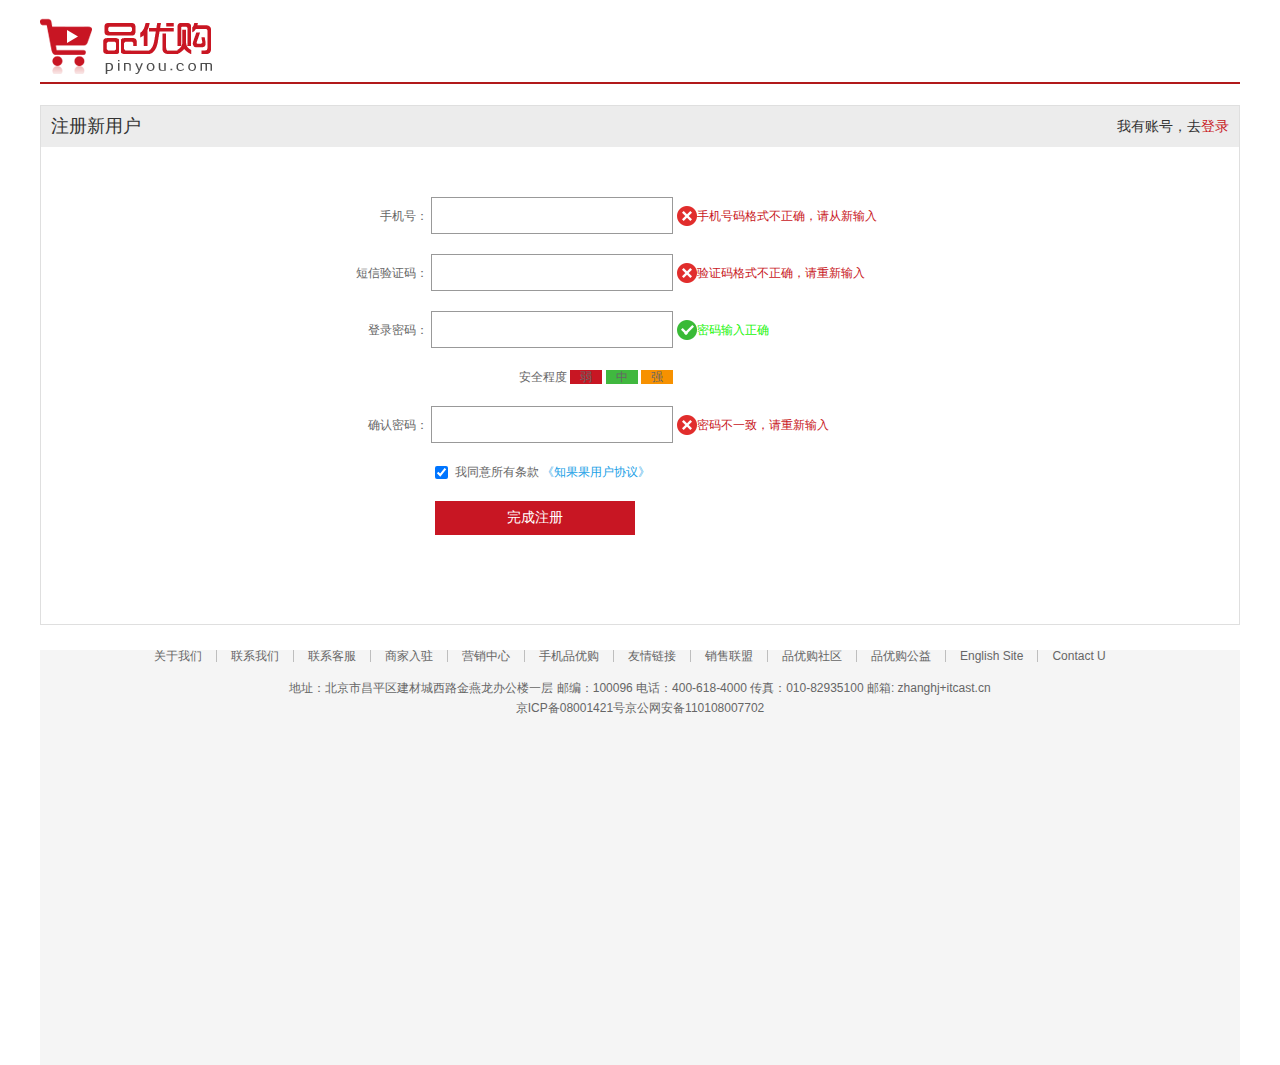
<file: register.html>
<!DOCTYPE html>
<html lang="en">
<head>
    <meta charset="UTF-8">
    <meta http-equiv="X-UA-Compatible" content="IE=edge">
    <meta name="viewport" content="width=device-width, initial-scale=1.0">
    <title>个人注册</title>
    <link rel="shortcut icon" href="bitbug_favicon.ico"/>
    <link rel="stylesheet" href="./css/base.css" />
    <link rel="stylesheet" href="./css/register.css">
    <link rel="stylesheet" href="./css/common.css">
</head>
<body>
<div class="w">
    <header>
        <div class="logo">
           <a href="/"> <img src="./images/logo.png" alt=""></a>
        </div>
    </header>
    <div class="registerarea">
        <h3>注册新用户
            <div class="login">我有账号，去<a href="#">登录</a></div>
        </h3>
        <div class="reg-form">
 <form action="">            <ul>
                <li>
                    <label for="">手机号：</label>
                    <input type="tel" class="inp">
                    <span class="error">
                        <i class="error_icon"></i>手机号码格式不正确，请从新输入  </span>
                    </li>
                                    <li>
                    <label for="">短信验证码：</label>
                    <input type="" class="inp">
                    <span class="error">
                        <i class="error_icon"></i>验证码格式不正确，请重新输入  </span>
                    </li>
                                                        <li>
                    <label for="">登录密码：</label>
                    <input type="password" class="inp">
                    <span class="success">
                        <i class="success_icon"></i>密码输入正确  </span>
                    </li>
                    <li class="safe">安全程度
                        <em class="ruo">弱</em>
                        <em class="zhong">中</em>
                        <em class="qiang">强</em>
                    </li>
                                                                            <li>
                    <label for="">确认密码：</label>
                    <input type="password" class="inp">
                    <span class="error">
                        <i class="error_icon"></i>密码不一致，请重新输入  </span>
                    </li>
            
            <li class="agree">
                <input type="checkbox"checked>&nbsp; 我同意所有条款
                <a href="#">《知果果用户协议》</a>
        </li>
            <input type="submit" value="完成注册" class="btn">
        </li>
        </ul></form>
        </div>
    </div>
    <div class="footer">
          <div class="mod_copyright">
        <div class="copyright">
                      <ul>
           <li><a href="">关于我们</a></li>
           <li></li>
           <li><a href="">联系我们</a></li>
           <li></li>
           <li><a href="">联系客服 </a></li>
           <li></li>
           <li><a href="">商家入驻</a></li>
           <li></li>
           <li><a href="">营销中心</a></li>
           <li></li>
           <li><a href="">手机品优购</a></li>
           <li></li>
           <li><a href="">友情链接</a></li>
           <li></li>
           <li><a href="">销售联盟</a></li>
           <li></li>
           <li><a href="">品优购社区</a></li>
           <li></li>
           <li><a href="">品优购公益</a></li>
           <li></li>
           <li><a href="">English Site</a></li>
           <li></li>
           <li><a href="">Contact U</a></li>
          </ul>
        </div><br>
          <div class="links">地址：北京市昌平区建材城西路金燕龙办公楼一层 邮编：100096 电话：400-618-4000 传真：010-82935100 邮箱: zhanghj+itcast.cn <br> 京ICP备08001421号京公网安备110108007702</div>
        </div>
    </div>
</div>
</body>
</html>
</file>
<file: css/base.css>
/* 把我们所有标签的内外边距清零 */
* {
    margin: 0;
    padding: 0;
    box-sizing: border-box;
}
/* em 和 i 斜体的文字不倾斜 */
em,
i {
    font-style: normal
}
/* 去掉li 的小圆点 */
li {
    list-style: none
}

img {
    /* border 0 照顾低版本浏览器 如果 图片外面包含了链接会有边框的问题 */
    border: 0;
    /* 取消图片底侧有空白缝隙的问题 */
    vertical-align: middle
}

button {
    /* 当我们鼠标经过button 按钮的时候，鼠标变成小手 */
    cursor: pointer
}

a {display: inline-block;
    color: #666;
    text-decoration: none
}

a:hover {
    color: #c81623
}

button,
input {
    outline: 0;
    border: 0;
    /* "\5B8B\4F53" 就是宋体的意思 这样浏览器兼容性比较好 */
    font-family: Microsoft YaHei, Heiti SC, tahoma, arial, Hiragino Sans GB, "\5B8B\4F53", sans-serif
}

body {
    /* CSS3 抗锯齿形 让文字显示的更加清晰 */
    -webkit-font-smoothing: antialiased;
    background-color: #fff;
    font: 12px/1.5 Microsoft YaHei, Heiti SC, tahoma, arial, Hiragino Sans GB, "\5B8B\4F53", sans-serif;
    color: #666
}

.hide,
.none {
    display: none
}
/* 清除浮动 */
.clearfix:after {
    visibility: hidden;
    clear: both;
    display: block;
    content: ".";
    height: 0
}

.clearfix {
    *zoom: 1
}
</file>
<file: css/common.css>
@font-face {
  font-family: "icomoon";
  src: url("../fonts/icomoon.eot?tomleg");
  src: url("../fonts/icomoon.eot?tomleg#iefix") format("embedded-opentype"),
    url("../fonts/icomoon.ttf?tomleg") format("truetype"),
    url("../fonts/icomoon.woff?tomleg") format("woff"),
    url("../fonts/icomoon.svg?tomleg#icomoon") format("svg");
  font-weight: normal;
  font-style: normal;
  font-display: block;
}

.w {
  width: 1200px;
  margin: 0 auto;
}
/* 快捷导航模块 */
.shortcut {
  padding-top: 6px;
  height: 31px;
  background-color: #f1f1f1;
}
.fl {
  float: left;
}
.fr {
  float: right;
}
.style_red {
color: #c81623 !important;
}
.shortcut ul li {
  float: left;
}
/* 选择所有的偶数的小li */
.shortcut .fr ul li:nth-child(even) {
  width: 1px;
  height: 12px;
  background-color: #666;
  margin: 3px 15px 0;
}
.arrow-icon::after {
  font-family: "icomoon";
  content: "\e91e";
  margin-left: 6px;
}
.header {
  position: relative;
  height: 105px;
  /* background-color: aqua; */
}
.header .logo {
  position: absolute;
  top: 24px;
  left: 0;
  width: 171px;
  height: 60px;
  background: url(../images/logo.png) no-repeat;
}
.header .logo a {
  position: absolute;
  top: 24px;
  left: 0;
  width: 171px;
  height: 60px;
  font-size: 0;
}
.search {
  position: absolute;
  top: 24px;
  left: 50%;
  margin-left: -269px;
  width: 538px;
  height: 36px;
  border: 2px solid #b1191a;
}
.search input {
  position: absolute;
  top: 0;
  left: 0;
  width: 456px;
  height: 32px;
  text-indent: 12px;
}
.search input::placeholder {
  font-size: 14px;
  line-height: 31px;
  color: #666666;
}
.search button {
  position: absolute;
  top: 0;
  right: 0;
  width: 80px;
  height: 100%;
  background-color: #b1191a;
  font-size: 16px;
  line-height: 32px;
  color: #ffffff;
}
.search .hotwrods {
  position: absolute;
  top: 42px;
  left: 0;
  width: 538px;
  height: 22px;
  text-indent: 12px;
}
.search .hotwrods ul li a {
  float: left;
  font-size: 12px;
  color: #666666;
  margin-right: 11px;
}
.search .hotwrods ul li .checked {
  color: #b1191a;
}
.shopcar {
  position: absolute;
  top: 24px;
  right: 62px;
  width: 140px;
  height: 35px;
  border: 1px solid #dfdfdf;
  background: color #f7f7f7;
}
.shopcar a {
  position: absolute;
  width: 140px;
  height: 35px;
  line-height: 35px;
  text-align: center;
  font-size: 12px;
  color: #666;
}
.shopcar a::before {
  width: 18px;
  height: 13px;
  margin-right: 6px;
  content: "";
  background: url(../images/icons.png) no-repeat -418px -82px;
  display: inline-block;
}
.shopcar a::after {
  content: "\e920";
  font-family: "icomoon";
}
.shopcar .count {
  position: absolute;
  top: -6px;
  left: 105px;
  height: 14px;
  padding: 0 5px;
  color: #fff;
  background-color: #b1191a;
  border-radius: 7px 7px 7px 0;
}
.nav {
  height: 47px;
  border-bottom: 2px solid #b1191a;
}
.nav .dropdown {
  float: left;
  width: 210px;
  height: 45px;
  background-color: #b1191a;
}
.nav .dropdown .dt {
  width: 100%;
  height: 100%;
  font-size: 16px;
  color: #fff;
  line-height: 45px;
  text-align: center;
}
.nav .navitems {
  float: left;
  margin-left: 40px;
}
.nav .navitems ul li a {
  line-height: 45px;
  margin-right: 50px;
  font-size: 16px;
  color: #333;
}
.nav .navitems ul li {
  float: left;
}
.dropdown .dd {
  float: left;
  width: 210px;
  height: 466px;
  background-color: #c81623;
}
.nav .dropdown .dd li {
  position: relative;
  width: 210px;
  height: 31px;
  margin-left: 2px;
  padding-left: 10px;
}
.nav .dropdown .dd ul li:hover {
  background-color: #fff;
}
.nav .dropdown .dd a {
  font-family: "icomoon";
  line-height: 31px;
  color: #fff;
  font-size: 14px;
}
.nav .dropdown .dd a::after {
  position: absolute;
  top: 1px;
  right: 10px;
  color: #fff;
  font-size: 14px;
  float: right;
  content: "\e920";
}
.nav .dropdown .dd ul li:hover a {
  color: #c81623;
}

/* 尾部start */
.footer {
  height: 415px;
  background-color: #f5f5f5;
}

.mod_service {
  height: 80px;
  border-bottom: 1px solid #ccc;
}
.mod_service ul li {
  float: left;
  margin-left: 38px;
  width: 200px;
  height: 50px;
}
.mod_service li h5 {
  float: left;
  width: 50px;
  height: 50px;
}
.mod_service li:nth-child(1) h5 {
  background: url(../images/icons.png) no-repeat -252px -3px;
}
.mod_service li:nth-child(2) h5 {
  background: url(../images/icons.png) no-repeat -255px -54px;
}
.mod_service li:nth-child(3) h5 {
  background: url(../images/icons.png) no-repeat -257px -106px;
}
.mod_service li:nth-child(4) h5 {
  background: url(../images/icons.png) no-repeat -258px -157px;
}
.mod_service li:nth-child(5) h5 {
  background: url(../images/icons.png) no-repeat -259px -209px;
}
.service_txt {
  float: left;
  margin-left: 6px;
  margin-top: 6px;
}
.service_txt h4 {
  font-size: 14px;
  font-weight: 700;
  color: #333333;
}
.service_txt p {
  font-size: 12px;
}
.mod_help {
  height: 188px;
  border-bottom: 1px solid #ccc;
  padding: 20px 0 0 50px;
}
.mod_help dl {
  margin-right: 120px;
  float: left;
}
.mod_help dl dt {
  margin-bottom: 13px;
  font-size: 16px;
  line-height: 21px;
}
.mod_help dl dd {
  font-size: 12px;
  line-height: 20px;
  color: #666666;
}
.mod_help dl:nth-child(6){
  float: left;
  width: 90px;
  margin-right: 50px;
  text-align: center;
}
.mod_copyright{
  text-align: center;
  width: 972px;
  height: 59px;
  font-size: 12px;
  color: #666;
  margin: 0 auto;
}
.mod_copyright .copyright ul li {
  float: left;
  line-height: 12px;
}
.mod_copyright .copyright ul li:nth-child(2n) {
  width: 1px;
  height: 12px;
  background-color: #9999;
  margin-left: 14px;
  margin-right: 14px;
}
.mod_copyright .links {
  margin-top: 10px;
  line-height: 20px;
}
/* 尾部end */
</file>
<file: css/index.css>
.main {
  width: 980px;
  height: 455px;
  margin-top: 10px;
  margin-left: 220px;
}
.main .facus ul li img {
  float: left;
  width: 721px;
  height: 455px;
}
.main .newflash {
  margin-left: 9px;
  float: left;
  width: 250px;
  height: 454px;
}
.main .newflash .news {
  height: 165px;
  border: 1px solid #e4e4e4;
}
.main .newflash .news h4 {
  font-size: 14px;
  color: #333333;
  height: 34px;
  width: 250px;
  line-height: 34px;
  text-indent: 15px;
  border-bottom: 1px dotted #e8e8e7;
}

.main .newflash .news .news-hd a {
  font-size: 11px;
  float: right;
}
.main .newflash .news .news-hd a::after {
  padding-right: 15px;
  font-family: "icomoon";
  content: "\e920";
}
.main .newflash .news .news-bd {
  padding: 5px 15px 0;
}
.main .newflash .news .news-bd ul li {
  line-height: 24px;
  height: 24px;
  white-space: nowrap;
  /* 超出的部分隐藏 */
  overflow: hidden;
  /* 文字用省略号代替超出的部分 */
  text-overflow: ellipsis;
}

.main .lifeservice {
  height: 210px;
  border: 1px solid #e4e4e4;
  border-top: 0;
  border-bottom: 0;
}
.main .bargain {
  margin-top: 5px;
  height: 75px;
}
.main .newflash .lifeservice ul li {
  position: relative;
  float: left;
  width: 62px;
  height: 70px;
  border-right: 1px solid #e4e4e4;
  border-bottom: 1px solid #e4e4e4;
}
.main .newflash .lifeservice ul li:nth-child(4n) {
  border-right: 0;
}
.main .newflash .lifeservice ul li a {
  width: 100%;
  height: 100%;
}
.main .newflash .lifeservice ul li i {
  position: absolute;
  top: 14px;
  left: 50%;
  margin-left: -12px;
  width: 24px;
  height: 24px;
}
.main .newflash .lifeservice ul li p {
  position: absolute;
  top: 44px;
  width: 100%;
  text-align: center;
  font-size: 12px;
}

.recom
{
    height: 163px;
    margin-top: 10px;
}
.recom .recom-hd{
    float: left;
    position: relative;
    width: 206px;
    height: 163px;
    background-color: #5c5251;
}
.recom .recom-hd a{
    width: 100%;
    height: 100%;
}
.recom .recom-hd img{
    position: absolute;
    top: 30px;
    left: 50%;
    margin-left: -28px;
}
.recom .recom-hd h4{
    position: absolute;
    top: 99px;
    left: 50%;
    margin-left: -36px;
    font-size: 18px;
    color: #fff;
}
.recom .recom-bd{
    float: left;
    width: 994px;
    height: 163px;
    background-color:#ebebeb;
}
.recom .recom-bd ul{
   padding-top: 10px;
   padding-bottom: 10px;
}
.recom .recom-bd ul li:nth-child(odd){
    float: left;
    width: 230px;
    height: 116px;
margin: 10px;
}
.recom .recom-bd ul li:nth-child(7){

margin-right: 0;
}
.recom .recom-bd ul li:nth-child(even){
    float: left;
    width: 1px;
    height: 143px;

    background-color: #dddddd;
}
.recom .recom-bd ul li a {
    float: left;
}
.recom .recom-bd ul li h4{
font-size: 16px;
}

.recom .recom-bd ul li p{
    margin-top: 10px;
    height: 18px;
    color: #fff;
    font-size: 14px;
    line-height: 18px;
    text-align: center;
}
.recom .recom-bd ul li:nth-child(1) p {
background-color: #00a0e8;
}
.recom .recom-bd ul li:nth-child(3) p {
background-color: #5fb200;
}
.recom .recom-bd ul li:nth-child(5) p {
background-color: #e2162f;
}
.recom .recom-bd ul li:nth-child(7) p {
background-color: #0085fb;
}
.recom .recom-bd ul li i{
    margin-top: 5px;
    font-size: 12px;
    color: #666;
}

.main .newflash .lifeservice ul li:nth-child(1) i {
  background: url(../images/icons.png) no-repeat -17px -16px;
}
.main .newflash .lifeservice ul li:nth-child(2) i {
  background: url(../images/icons.png) no-repeat -79px -16px;
}

.main .newflash .lifeservice ul li:nth-child(3) i {
  background: url(../images/icons.png) no-repeat -141px -16px;
}

.main .newflash .lifeservice ul li:nth-child(4) i {
  background: url(../images/icons.png) no-repeat -206px -16px;
}

.main .newflash .lifeservice ul li:nth-child(5) i {
  background: url(../images/icons.png) no-repeat -17px -88px;
}

.main .newflash .lifeservice ul li:nth-child(6) i {
  background: url(../images/icons.png) no-repeat -80px -88px;
}

.main .newflash .lifeservice ul li:nth-child(7) i {
  background: url(../images/icons.png) no-repeat -142px -88px;
}

.main .newflash .lifeservice ul li:nth-child(8) i {
  background: url(../images/icons.png) no-repeat -206px -88px;
}

.main .newflash .lifeservice ul li:nth-child(9) i {
  background: url(../images/icons.png) no-repeat -17px -158px;
}

.main .newflash .lifeservice ul li:nth-child(10) i {
  background: url(../images/icons.png) no-repeat -79px -159px;
}

.main .newflash .lifeservice ul li:nth-child(11) i {
  background: url(../images/icons.png) no-repeat -141px -159px;
}

.main .newflash .lifeservice ul li:nth-child(12) i {
  background: url(../images/icons.png) no-repeat -206px -159px;
}
.main .newflash .lifeservice ul li img {
  position: absolute;
  top: 0;
  right: 0;
}
.recom .recom-bd ul li .g{
  width: 57px;
  height: 18px;
  margin-top: 21px;
  color: #fff;
  font-size: 14px;
  text-align: center;
  line-height: 18px;
  border-radius:28px;
}
.recom .recom-bd ul li:nth-child(3) .g{
background-color: #5fb200;
}
.recom .recom-bd ul li:nth-child(5) .g{
  background-color: #e2162f;
}
.recom .recom-bd ul li:nth-child(7) .g{
  background-color: #0085fb;
}
.jiadian .box-hd{
  margin-top: 30px;
  height: 30px;
  border-bottom: 2px solid #c81623;
}
.jiadian .box-hd h4{
  float: left;
  font-size: 18px;
  color: #c81623;
}

.jiadian .box-hd .tab_list {
  margin-top: 7px;
  float: right; 
   height: 12px;
}
.jiadian .box-hd ul li {
  float: left;
  color: #999;
  line-height: 12px;

  border-right: 1px solid #999;
}
.jiadian .box-hd ul li a{
  float: left;
  font-size: 12px;
    margin-right: 14px;
  margin-left: 14px;
}
.jiadian .box-hd ul li:nth-child(9){
border: 0;
}
.jiadian .box-bd{
  height: 361px;
}
.tab_list_item>div{
float: left;  
height: 361px;
}
.col_210{
  width: 210px;
  background-color: #f9f9f9;
}
.col_210 ul li {
  float: left;
width: 86px;
height: 34px;
line-height: 34px;
color: #666666;
font-size: 12px;
text-align: center;
border-bottom: 1px solid #ededed;
margin-left: 12px;
}
.col_210 h4{
  font-size: 18px;
  color: #c81623;
  text-align: center;
  margin-top: 26px;
}
.col_210 p {
  font-size: 12px;
  color: #c81623;
  text-align: center;
  margin-top: 4px;
  margin-bottom: 20px;
}
.col_210 img{
  width: 152px;
  height: 141px;
  margin-left: 27px;
}
.col_329{
  width: 329px;
  background-color:#aed6d8 ;
}
.col_329 h4 {
 font-size: 18px;
 color: #066c7d;
 margin-top: 38px;
 margin-left: 31px;
}
.col_329 p {
 font-size: 16px;
 color: #066c7d;
 margin-top: 6px;
 margin-left: 31px;
}
.col_329 img {
  width: 217px;
  height: 200px;
  margin: 34px 62px 48px 50px;
}
.col_221{
  width: 221px;
}
.col_221 h4{
    font-size: 16px;
  color: #000000;
}
.col_221 p{
    font-size: 14px;
  color: #e60012;
}
.col_221 img {
    width: 139px;
  height: 85px;
}

.col_221_hd {
  position: relative;
  height: 180px;
  border-bottom: 1px solid #ededed;
}
.col_221_hd h4{
  position: absolute;
 top: 25px;
 left: 15px;
}
 .col_221_hd p{
  position: absolute;

top: 50px;
 left: 15px;
}
.col_221_hd img{
  position: absolute;
  right: 0;
  bottom: 0;
}.col_221_bd {
  position: relative;
  height: 180px;
}
.col_221_bd h4{
  position: absolute;
 top: 25px;
 left: 15px;
}
 .col_221_bd p{
  position: absolute;

top: 50px;
 left: 15px;
}
.col_221_bd img{
  position: absolute;
  right: 0;
  bottom: 0;
}
.col_220{
  width: 220px;
  border: 1px solid #ededed;
  border-top: 0;
  border-bottom: 0;
}
.col_220 h4{
  font-size: 18px;
  margin-top: 70px;
  margin-left: 49px;
  color: #000;
}
.col_220 p {
  font-size: 16px;
  margin-top: 6px;
  margin-left: 32px;
  color: #999;
  margin-bottom: 82px;
}
.col_220 img {
  width: 175px;
  height: 112px;
  margin-left: 25px;
}
.col_219{
  width: 219px;
}
.col_219 h4{
    font-size: 16px;
  color: #000000;
}
.col_219 p{
    font-size: 14px;
  color: #e60012;
}


.col_219_hd {
  position: relative;
  height: 180px;
  border-bottom: 1px solid #ededed;
}
.col_219_hd h4{
  position: absolute;
 top: 25px;
 left: 15px;
}
.col_219_hd p{
  position: absolute;
top: 50px;
 left: 15px;
}
.col_219_hd img{
  position: absolute;
  right: 0;
  bottom: 0;
  width: 141px;
  height: 91px;
}
.col_219_bd {
  position: relative;
  height: 180px;
}
.col_219_bd h4{
  position: absolute;
 top: 25px;
 left: 15px;
}
.col_219_bd p{
  position: absolute;

top: 50px;
 left: 15px;
}
.col_219_bd img{
  position: absolute;
  right: 0;
  bottom: 0;
  width: 109px;
  height: 123px;
}
</file>
<file: shoping/css/base.css>
/* 把我们所有标签的内外边距清零 */
* {
    margin: 0;
    padding: 0;
    box-sizing: border-box;
}
/* em 和 i 斜体的文字不倾斜 */
em,
i {
    font-style: normal
}
/* 去掉li 的小圆点 */
li {
    list-style: none
}

img {
    /* border 0 照顾低版本浏览器 如果 图片外面包含了链接会有边框的问题 */
    border: 0;
    /* 取消图片底侧有空白缝隙的问题 */
    vertical-align: middle
}

button {
    /* 当我们鼠标经过button 按钮的时候，鼠标变成小手 */
    cursor: pointer
}

a {display: inline-block;
    color: #666;
    text-decoration: none
}

a:hover {
    color: #c81623
}

button,
input {
    outline: 0;
    border: 0;
    /* "\5B8B\4F53" 就是宋体的意思 这样浏览器兼容性比较好 */
    font-family: Microsoft YaHei, Heiti SC, tahoma, arial, Hiragino Sans GB, "\5B8B\4F53", sans-serif
}

body {
    /* CSS3 抗锯齿形 让文字显示的更加清晰 */
    -webkit-font-smoothing: antialiased;
    background-color: #fff;
    font: 12px/1.5 Microsoft YaHei, Heiti SC, tahoma, arial, Hiragino Sans GB, "\5B8B\4F53", sans-serif;
    color: #666
}

.hide,
.none {
    display: none
}
/* 清除浮动 */
.clearfix:after {
    visibility: hidden;
    clear: both;
    display: block;
    content: ".";
    height: 0
}

.clearfix {
    *zoom: 1
}
</file>
<file: shoping/css/common.css>
@font-face {
  font-family: "icomoon";
  src: url("../fonts/icomoon.eot?tomleg");
  src: url("../fonts/icomoon.eot?tomleg#iefix") format("embedded-opentype"),
    url("../fonts/icomoon.ttf?tomleg") format("truetype"),
    url("../fonts/icomoon.woff?tomleg") format("woff"),
    url("../fonts/icomoon.svg?tomleg#icomoon") format("svg");
  font-weight: normal;
  font-style: normal;
  font-display: block;
}

.w {
  width: 1200px;
  margin: 0 auto;
}
/* 快捷导航模块 */
.shortcut {
  padding-top: 6px;
  height: 31px;
  background-color: #f1f1f1;
}
.fl {
  float: left;
}
.fr {
  float: right;
}
.style_red {
color: #c81623 !important;
}
.shortcut ul li {
  float: left;
}
/* 选择所有的偶数的小li */
.shortcut .fr ul li:nth-child(even) {
  width: 1px;
  height: 12px;
  background-color: #666;
  margin: 3px 15px 0;
}
.arrow-icon::after {
  font-family: "icomoon";
  content: "\e91e";
  margin-left: 6px;
}
.header {
  position: relative;
  height: 105px;
  /* background-color: aqua; */
}
.header .logo {
  position: absolute;
  top: 24px;
  left: 0;
  width: 171px;
  height: 60px;
  background: url(../images/logo.png) no-repeat;
}
.header .logo a {
  position: absolute;
  top: 24px;
  left: 0;
  width: 171px;
  height: 60px;
  font-size: 0;
}
.search {
  position: absolute;
  top: 24px;
  left: 50%;
  margin-left: -269px;
  width: 538px;
  height: 36px;
  border: 2px solid #b1191a;
}
.search input {
  position: absolute;
  top: 0;
  left: 0;
  width: 456px;
  height: 32px;
  text-indent: 12px;
}
.search input::placeholder {
  font-size: 14px;
  line-height: 31px;
  color: #666666;
}
.search button {
  position: absolute;
  top: 0;
  right: 0;
  width: 80px;
  height: 100%;
  background-color: #b1191a;
  font-size: 16px;
  line-height: 32px;
  color: #ffffff;
}
.search .hotwrods {
  position: absolute;
  top: 42px;
  left: 0;
  width: 538px;
  height: 22px;
  text-indent: 12px;
}
.search .hotwrods ul li a {
  float: left;
  font-size: 12px;
  color: #666666;
  margin-right: 11px;
}
.search .hotwrods ul li .checked {
  color: #b1191a;
}
.shopcar {
  position: absolute;
  top: 24px;
  right: 62px;
  width: 140px;
  height: 35px;
  border: 1px solid #dfdfdf;
  background: color #f7f7f7;
}
.shopcar a {
  position: absolute;
  width: 140px;
  height: 35px;
  line-height: 35px;
  text-align: center;
  font-size: 12px;
  color: #666;
}
.shopcar a::before {
  width: 18px;
  height: 13px;
  margin-right: 6px;
  content: "";
  background: url(../images/icons.png) no-repeat -418px -82px;
  display: inline-block;
}
.shopcar a::after {
  content: "\e920";
  font-family: "icomoon";
}
.shopcar .count {
  position: absolute;
  top: -6px;
  left: 105px;
  height: 14px;
  padding: 0 5px;
  color: #fff;
  background-color: #b1191a;
  border-radius: 7px 7px 7px 0;
}
.nav {
  height: 47px;
  border-bottom: 2px solid #b1191a;
}
.nav .dropdown {
  float: left;
  width: 210px;
  height: 45px;
  background-color: #b1191a;
}
.nav .dropdown .dt {
  width: 100%;
  height: 100%;
  font-size: 16px;
  color: #fff;
  line-height: 45px;
  text-align: center;
}
.nav .navitems {
  float: left;
  margin-left: 40px;
}
.nav .navitems ul li a {
  line-height: 45px;
  margin-right: 50px;
  font-size: 16px;
  color: #333;
}
.nav .navitems ul li {
  float: left;
}
.dropdown .dd {
  float: left;
  width: 210px;
  height: 466px;
  background-color: #c81623;
}
.nav .dropdown .dd li {
  position: relative;
  width: 210px;
  height: 31px;
  margin-left: 2px;
  padding-left: 10px;
}
.nav .dropdown .dd ul li:hover {
  background-color: #fff;
}
.nav .dropdown .dd a {
  font-family: "icomoon";
  line-height: 31px;
  color: #fff;
  font-size: 14px;
}
.nav .dropdown .dd a::after {
  position: absolute;
  top: 1px;
  right: 10px;
  color: #fff;
  font-size: 14px;
  float: right;
  content: "\e920";
}
.nav .dropdown .dd ul li:hover a {
  color: #c81623;
}

/* 尾部start */
.footer {
  height: 415px;
  background-color: #f5f5f5;
}

.mod_service {
  height: 80px;
  border-bottom: 1px solid #ccc;
}
.mod_service ul li {
  float: left;
  margin-left: 38px;
  width: 200px;
  height: 50px;
}
.mod_service li h5 {
  float: left;
  width: 50px;
  height: 50px;
}
.mod_service li:nth-child(1) h5 {
  background: url(../images/icons.png) no-repeat -252px -3px;
}
.mod_service li:nth-child(2) h5 {
  background: url(../images/icons.png) no-repeat -255px -54px;
}
.mod_service li:nth-child(3) h5 {
  background: url(../images/icons.png) no-repeat -257px -106px;
}
.mod_service li:nth-child(4) h5 {
  background: url(../images/icons.png) no-repeat -258px -157px;
}
.mod_service li:nth-child(5) h5 {
  background: url(../images/icons.png) no-repeat -259px -209px;
}
.service_txt {
  float: left;
  margin-left: 6px;
  margin-top: 6px;
}
.service_txt h4 {
  font-size: 14px;
  font-weight: 700;
  color: #333333;
}
.service_txt p {
  font-size: 12px;
}
.mod_help {
  height: 188px;
  border-bottom: 1px solid #ccc;
  padding: 20px 0 0 50px;
}
.mod_help dl {
  margin-right: 120px;
  float: left;
}
.mod_help dl dt {
  margin-bottom: 13px;
  font-size: 16px;
  line-height: 21px;
}
.mod_help dl dd {
  font-size: 12px;
  line-height: 20px;
  color: #666666;
}
.mod_help dl:nth-child(6){
  float: left;
  width: 90px;
  margin-right: 50px;
  text-align: center;
}
.mod_copyright{
  text-align: center;
  width: 972px;
  height: 59px;
  font-size: 12px;
  color: #666;
  margin: 0 auto;
}
.mod_copyright .copyright ul li {
  float: left;
  line-height: 12px;
}
.mod_copyright .copyright ul li:nth-child(2n) {
  width: 1px;
  height: 12px;
  background-color: #9999;
  margin-left: 14px;
  margin-right: 14px;
}
.mod_copyright .links {
  margin-top: 10px;
  line-height: 20px;
}
/* 尾部end */
</file>
<file: shoping/css/index.css>
.main {
  width: 980px;
  height: 455px;
  margin-top: 10px;
  margin-left: 220px;
}
.main .facus ul li img {
  float: left;
  width: 721px;
  height: 455px;
}
.main .newflash {
  margin-left: 9px;
  float: left;
  width: 250px;
  height: 454px;
}
.main .newflash .news {
  height: 165px;
  border: 1px solid #e4e4e4;
}
.main .newflash .news h4 {
  font-size: 14px;
  color: #333333;
  height: 34px;
  width: 250px;
  line-height: 34px;
  text-indent: 15px;
  border-bottom: 1px dotted #e8e8e7;
}

.main .newflash .news .news-hd a {
  font-size: 11px;
  float: right;
}
.main .newflash .news .news-hd a::after {
  padding-right: 15px;
  font-family: "icomoon";
  content: "\e920";
}
.main .newflash .news .news-bd {
  padding: 5px 15px 0;
}
.main .newflash .news .news-bd ul li {
  line-height: 24px;
  height: 24px;
  white-space: nowrap;
  /* 超出的部分隐藏 */
  overflow: hidden;
  /* 文字用省略号代替超出的部分 */
  text-overflow: ellipsis;
}

.main .lifeservice {
  height: 210px;
  border: 1px solid #e4e4e4;
  border-top: 0;
  border-bottom: 0;
}
.main .bargain {
  margin-top: 5px;
  height: 75px;
}
.main .newflash .lifeservice ul li {
  position: relative;
  float: left;
  width: 62px;
  height: 70px;
  border-right: 1px solid #e4e4e4;
  border-bottom: 1px solid #e4e4e4;
}
.main .newflash .lifeservice ul li:nth-child(4n) {
  border-right: 0;
}
.main .newflash .lifeservice ul li a {
  width: 100%;
  height: 100%;
}
.main .newflash .lifeservice ul li i {
  position: absolute;
  top: 14px;
  left: 50%;
  margin-left: -12px;
  width: 24px;
  height: 24px;
}
.main .newflash .lifeservice ul li p {
  position: absolute;
  top: 44px;
  width: 100%;
  text-align: center;
  font-size: 12px;
}

.recom
{
    height: 163px;
    margin-top: 10px;
}
.recom .recom-hd{
    float: left;
    position: relative;
    width: 206px;
    height: 163px;
    background-color: #5c5251;
}
.recom .recom-hd a{
    width: 100%;
    height: 100%;
}
.recom .recom-hd img{
    position: absolute;
    top: 30px;
    left: 50%;
    margin-left: -28px;
}
.recom .recom-hd h4{
    position: absolute;
    top: 99px;
    left: 50%;
    margin-left: -36px;
    font-size: 18px;
    color: #fff;
}
.recom .recom-bd{
    float: left;
    width: 994px;
    height: 163px;
    background-color:#ebebeb;
}
.recom .recom-bd ul{
   padding-top: 10px;
   padding-bottom: 10px;
}
.recom .recom-bd ul li:nth-child(odd){
    float: left;
    width: 230px;
    height: 116px;
margin: 10px;
}
.recom .recom-bd ul li:nth-child(7){

margin-right: 0;
}
.recom .recom-bd ul li:nth-child(even){
    float: left;
    width: 1px;
    height: 143px;

    background-color: #dddddd;
}
.recom .recom-bd ul li a {
    float: left;
}
.recom .recom-bd ul li h4{
font-size: 16px;
}

.recom .recom-bd ul li p{
    margin-top: 10px;
    height: 18px;
    color: #fff;
    font-size: 14px;
    line-height: 18px;
    text-align: center;
}
.recom .recom-bd ul li:nth-child(1) p {
background-color: #00a0e8;
}
.recom .recom-bd ul li:nth-child(3) p {
background-color: #5fb200;
}
.recom .recom-bd ul li:nth-child(5) p {
background-color: #e2162f;
}
.recom .recom-bd ul li:nth-child(7) p {
background-color: #0085fb;
}
.recom .recom-bd ul li i{
    margin-top: 5px;
    font-size: 12px;
    color: #666;
}

.main .newflash .lifeservice ul li:nth-child(1) i {
  background: url(../images/icons.png) no-repeat -17px -16px;
}
.main .newflash .lifeservice ul li:nth-child(2) i {
  background: url(../images/icons.png) no-repeat -79px -16px;
}

.main .newflash .lifeservice ul li:nth-child(3) i {
  background: url(../images/icons.png) no-repeat -141px -16px;
}

.main .newflash .lifeservice ul li:nth-child(4) i {
  background: url(../images/icons.png) no-repeat -206px -16px;
}

.main .newflash .lifeservice ul li:nth-child(5) i {
  background: url(../images/icons.png) no-repeat -17px -88px;
}

.main .newflash .lifeservice ul li:nth-child(6) i {
  background: url(../images/icons.png) no-repeat -80px -88px;
}

.main .newflash .lifeservice ul li:nth-child(7) i {
  background: url(../images/icons.png) no-repeat -142px -88px;
}

.main .newflash .lifeservice ul li:nth-child(8) i {
  background: url(../images/icons.png) no-repeat -206px -88px;
}

.main .newflash .lifeservice ul li:nth-child(9) i {
  background: url(../images/icons.png) no-repeat -17px -158px;
}

.main .newflash .lifeservice ul li:nth-child(10) i {
  background: url(../images/icons.png) no-repeat -79px -159px;
}

.main .newflash .lifeservice ul li:nth-child(11) i {
  background: url(../images/icons.png) no-repeat -141px -159px;
}

.main .newflash .lifeservice ul li:nth-child(12) i {
  background: url(../images/icons.png) no-repeat -206px -159px;
}
.main .newflash .lifeservice ul li img {
  position: absolute;
  top: 0;
  right: 0;
}
.recom .recom-bd ul li .g{
  width: 57px;
  height: 18px;
  margin-top: 21px;
  color: #fff;
  font-size: 14px;
  text-align: center;
  line-height: 18px;
  border-radius:28px;
}
.recom .recom-bd ul li:nth-child(3) .g{
background-color: #5fb200;
}
.recom .recom-bd ul li:nth-child(5) .g{
  background-color: #e2162f;
}
.recom .recom-bd ul li:nth-child(7) .g{
  background-color: #0085fb;
}
.jiadian .box-hd{
  margin-top: 30px;
  height: 30px;
  border-bottom: 2px solid #c81623;
}
.jiadian .box-hd h4{
  float: left;
  font-size: 18px;
  color: #c81623;
}

.jiadian .box-hd .tab_list {
  margin-top: 7px;
  float: right; 
   height: 12px;
}
.jiadian .box-hd ul li {
  float: left;
  color: #999;
  line-height: 12px;

  border-right: 1px solid #999;
}
.jiadian .box-hd ul li a{
  float: left;
  font-size: 12px;
    margin-right: 14px;
  margin-left: 14px;
}
.jiadian .box-hd ul li:nth-child(9){
border: 0;
}
.jiadian .box-bd{
  height: 361px;
}
.tab_list_item>div{
float: left;  
height: 361px;
}
.col_210{
  width: 210px;
  background-color: #f9f9f9;
}
.col_210 ul li {
  float: left;
width: 86px;
height: 34px;
line-height: 34px;
color: #666666;
font-size: 12px;
text-align: center;
border-bottom: 1px solid #ededed;
margin-left: 12px;
}
.col_210 h4{
  font-size: 18px;
  color: #c81623;
  text-align: center;
  margin-top: 26px;
}
.col_210 p {
  font-size: 12px;
  color: #c81623;
  text-align: center;
  margin-top: 4px;
  margin-bottom: 20px;
}
.col_210 img{
  width: 152px;
  height: 141px;
  margin-left: 27px;
}
.col_329{
  width: 329px;
  background-color:#aed6d8 ;
}
.col_329 h4 {
 font-size: 18px;
 color: #066c7d;
 margin-top: 38px;
 margin-left: 31px;
}
.col_329 p {
 font-size: 16px;
 color: #066c7d;
 margin-top: 6px;
 margin-left: 31px;
}
.col_329 img {
  width: 217px;
  height: 200px;
  margin: 34px 62px 48px 50px;
}
.col_221{
  width: 221px;
}
.col_221 h4{
    font-size: 16px;
  color: #000000;
}
.col_221 p{
    font-size: 14px;
  color: #e60012;
}
.col_221 img {
    width: 139px;
  height: 85px;
}

.col_221_hd {
  position: relative;
  height: 180px;
  border-bottom: 1px solid #ededed;
}
.col_221_hd h4{
  position: absolute;
 top: 25px;
 left: 15px;
}
 .col_221_hd p{
  position: absolute;

top: 50px;
 left: 15px;
}
.col_221_hd img{
  position: absolute;
  right: 0;
  bottom: 0;
}.col_221_bd {
  position: relative;
  height: 180px;
}
.col_221_bd h4{
  position: absolute;
 top: 25px;
 left: 15px;
}
 .col_221_bd p{
  position: absolute;

top: 50px;
 left: 15px;
}
.col_221_bd img{
  position: absolute;
  right: 0;
  bottom: 0;
}
.col_220{
  width: 220px;
  border: 1px solid #ededed;
  border-top: 0;
  border-bottom: 0;
}
.col_220 h4{
  font-size: 18px;
  margin-top: 70px;
  margin-left: 49px;
  color: #000;
}
.col_220 p {
  font-size: 16px;
  margin-top: 6px;
  margin-left: 32px;
  color: #999;
  margin-bottom: 82px;
}
.col_220 img {
  width: 175px;
  height: 112px;
  margin-left: 25px;
}
.col_219{
  width: 219px;
}
.col_219 h4{
    font-size: 16px;
  color: #000000;
}
.col_219 p{
    font-size: 14px;
  color: #e60012;
}


.col_219_hd {
  position: relative;
  height: 180px;
  border-bottom: 1px solid #ededed;
}
.col_219_hd h4{
  position: absolute;
 top: 25px;
 left: 15px;
}
.col_219_hd p{
  position: absolute;
top: 50px;
 left: 15px;
}
.col_219_hd img{
  position: absolute;
  right: 0;
  bottom: 0;
  width: 141px;
  height: 91px;
}
.col_219_bd {
  position: relative;
  height: 180px;
}
.col_219_bd h4{
  position: absolute;
 top: 25px;
 left: 15px;
}
.col_219_bd p{
  position: absolute;

top: 50px;
 left: 15px;
}
.col_219_bd img{
  position: absolute;
  right: 0;
  bottom: 0;
  width: 109px;
  height: 123px;
}
</file>
<file: css/list.css>
@font-face {
  font-family: "icomoon";
  src: url("../fonts/icomoon.eot?tomleg");
  src: url("../fonts/icomoon.eot?tomleg#iefix") format("embedded-opentype"),
    url("../fonts/icomoon.ttf?tomleg") format("truetype"),
    url("../fonts/icomoon.woff?tomleg") format("woff"),
    url("../fonts/icomoon.svg?tomleg#icomoon") format("svg");
  font-weight: normal;
  font-style: normal;
  font-display: block;
}
.sk img{
    position: absolute;
top: 40px;
left: 190px;
padding: 3px 0 3px 14px;
border-left: 1px solid #b1191a;
}
.sk_list{
    float: left;
}
.sk_list ul li {
float: left;
}
.sk_list ul li a {
font-size: 16px;
    color: #000;
    display: block;
    line-height: 47px;
    padding: 0 15px;
    font-weight: 700;
}
.sk_con ul li {
    float: left;
    margin-left: 58px;
}
.sk_con ul li:nth-child(9) a::after{
    font-family: "icomoon";
    content: "\e91e";
}
.sk_con ul li a {
    font-size: 14px;
    color: #666666;
        line-height: 47px;
}
.sk_container{
    width: 1200px;

    margin: 0 auto;
}
.sk_container .sk_hd{
    height: 120px; 
    position: relative;  
    background: url(../images/女鞋背景.png) no-repeat;
}
.sk_container .sk_hd .nx {
    position: absolute;
    top:27px;
    left: 50%;
    margin-left: -46.5px;
    width: 93px;
    height: 29px;
}
.sk_container .sk_hd p {
    float: left;
    font-weight: 700;
    font-size: 24px;
    color: #c81523;
}
.sk_container .sk_hd img{
    float: left;
}
.sk_container .sk_hd .zzqg{
    position: absolute;
    top: 81px;
    left: 50%;
    margin-left: -103.5px;
    width: 207px;
    height: 15px;
}
.sk_container .sk_hd .zzqg .heixian{
   margin-top: 7px;
    float: left;
    width: 50px;
    height: 1px;
    background-color: #000;
}
.sk_container .sk_hd .zzqg h5{
    float: left;
    margin: 0 20px;
     line-height: 15px;
}
.sk_bd ul {
    float: left;
        margin-right: 10px;

}
.sk_bd ul li:hover{
    border: 1px solid #e12228;
}
.sk_bd ul:nth-child(4n) {
    margin-right: 0;
}
.sk_bd ul li{
overflow: hidden;
    width: 280.99px;
    height: 390px;
      border: 1px solid transparent;
}
.sk_bd ul li p {
    word-break: break-all;
    font-size: 14px;
    line-height: 17px;
    color: #666;
    padding-left: 13px;
    padding-right: 12px;
}
.sk_bd .zi{
    width: 120px;
    height: 18px;   
     margin-left: 15px;
}
.sk_bd ul li h5{
    float: left;
    font-size: 14px;
    color: #e60012;
}
.sk_bd ul li h5 strong{
 font-size: 22px;
}
.sk_bd  .zi ul li span{
    float: left;
    font-size: 14px;
    color:#a4a4a4;
}
.sk_bd ul li .jdt{
    float: left;
    margin-top: 10px;
   margin-left: 10px;
    width: 260px;
    height: 14px;
        line-height: 14px;

}
.sk_bd ul li .jdt i{
    float: left;
}
.sk_bd ul li .jdt .jd{
    float: left;
    width: 133px;
    height: 13px;
    margin: 0 12px;
    border: 1px solid #e12228;
            border-radius: 7px;
}
.sk_bd ul li .jdt .jd .jdcd{
    width: 87%;
    height:100%;
 border-radius: 7px;
    background-color:#e12228;
}
.sk_bd .ljqg{
    width: 282.99px;
    height: 51px;
    background-color:#b1191a;
}
.sk_bd .ljqg h5{
    line-height: 51px;
    text-align: center;
    color: #fff;
    font-size: 20px;
    font-weight: 400;
}
</file>
<file: css/register.css>
.w{
    width: 1200px;
    margin:  0 auto;
}
header{
    height:84px;
    border-bottom: 2px solid #b1191a;
}
.logo{
    padding-top: 18px;
}
.registerarea{
    height: 520px;
    border:  1px solid #dfdfdf;
    margin-top: 21px;
}
.registerarea h3{
    font-size: 18px;
    line-height: 41px;
    font-weight: 400;
    background-color: #ececec;
    color: #333;
padding: 0 10px;
}
.registerarea h3 .login{
    float: right;
    font-size: 14px;
}
.registerarea h3 .login a{
    color: #c81623;
}
.reg-form{
    width: 600px;
    margin: 50px auto 0;
}
.reg-form ul li{
    margin-bottom: 20px;
}
.reg-form ul li label{
    display: inline-block;
    width: 88px;
    text-align: right;
}
.reg-form ul li .inp{
    width: 242px;
    height: 37px;
    border: 1px solid #999999;
}
.reg-form ul li .error{
    color: #c81623;
}
.error_icon,.success_icon{
    display: inline-block;
    vertical-align: middle;
    margin-top: -2px;
width: 20px;
height: 20px;
background: url(../images/矩形8.png) no-repeat;
}
.reg-form ul li .success{
    color:#19f409;
}
.success_icon{

background: url(../images/success.png) no-repeat;
}
.safe{
    padding-left: 179px;
}
.safe em{
    padding: 0 10px;
    background-color: skyblue;
}
.safe .ruo{
    background-color: #c81623;
}
.safe .zhong{
    background-color: #40b83f;
}
.safe .qiang{
    background-color: #f79100;
}
.agree{
    margin-left: 95px;
}
.agree input{
    vertical-align: middle;
}
.agree a {
    color: #1ba1e6;
}
.btn{
    width: 200px;
    height: 34px;
    background-color: #c81623;
    margin-left: 95px;
    color: #fff;
    font-size: 14px;
}
.footer{
    margin-top: 25px;
}
</file>
